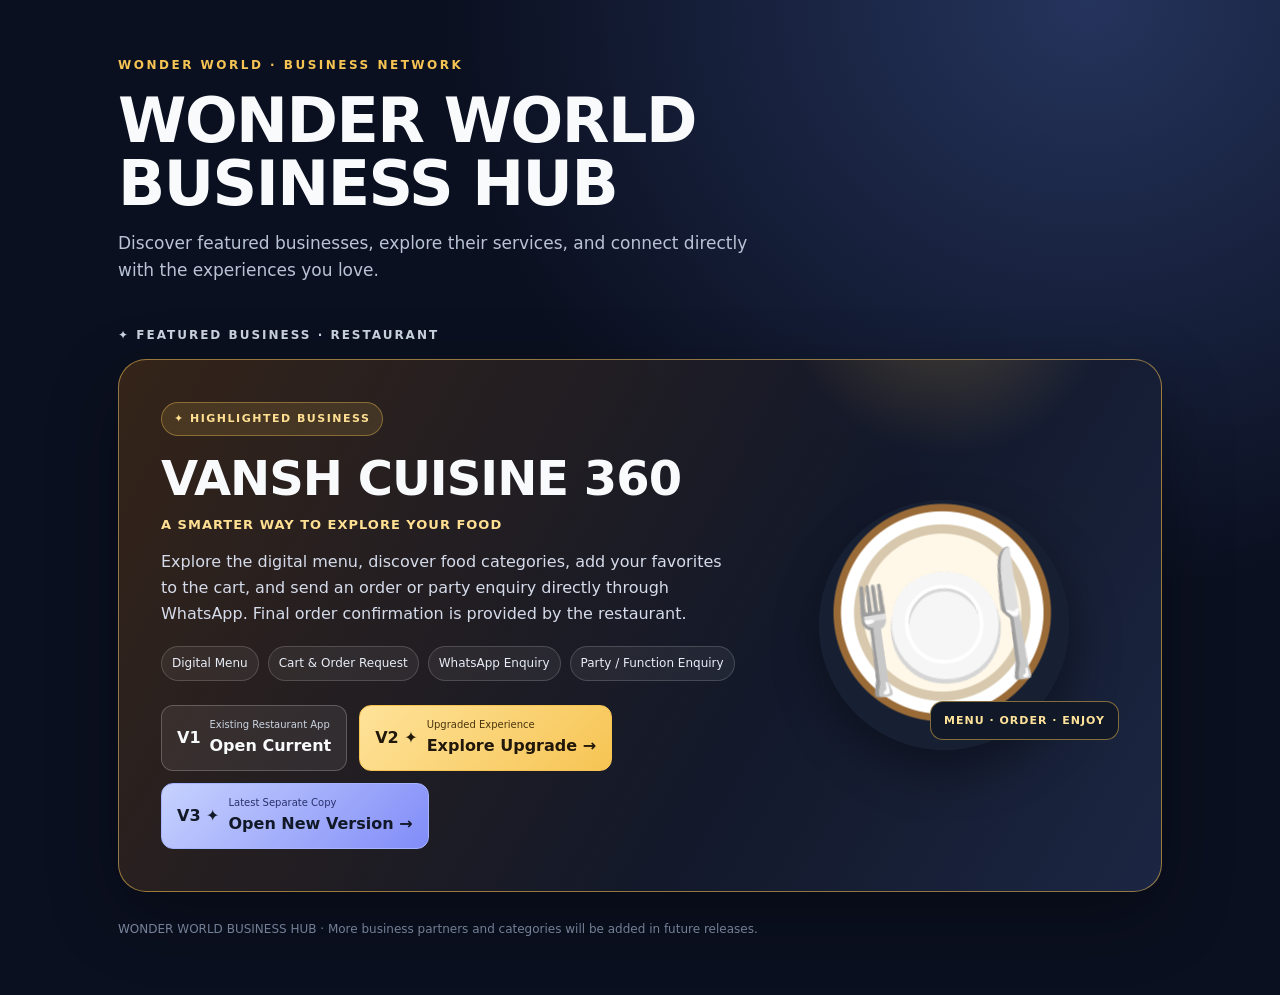
<file: index.html>
<!doctype html>
<html lang="en">
<head>
<meta charset="utf-8">
<meta name="viewport" content="width=device-width,initial-scale=1">
<meta name="theme-color" content="#0b1020">
<meta name="description" content="WONDER WORLD BUSINESS HUB — discover featured businesses and customer experiences.">
<title>WONDER WORLD BUSINESS HUB</title>
<style>
:root{color-scheme:dark;--gold:#f6c453;--ink:#0b1020;--muted:#b9c3d5}
*{box-sizing:border-box}
body{margin:0;font:16px/1.6 system-ui,-apple-system,Segoe UI,sans-serif;background:radial-gradient(ellipse at 85% 0%,#25345d 0,transparent 42%),var(--ink);color:#f8fafc;min-height:100vh}
main{width:min(1080px,100%);margin:auto;padding:clamp(24px,5vw,56px) 18px}
.brand{color:var(--gold);font-size:12px;letter-spacing:2.5px;font-weight:900}
h1{font-size:clamp(34px,7vw,62px);line-height:1.02;letter-spacing:-1.5px;margin:14px 0}
.intro{max-width:650px;color:var(--muted);font-size:17px;margin:0}
.section-label{margin:42px 0 14px;color:#cbd5e1;font-size:12px;letter-spacing:2px;font-weight:900}
.feature{position:relative;isolation:isolate;overflow:hidden;display:grid;grid-template-columns:1.25fr .75fr;gap:24px;align-items:center;padding:clamp(22px,4vw,42px);border:1px solid rgba(246,196,83,.55);border-radius:28px;background:linear-gradient(120deg,rgba(54,37,24,.97),rgba(19,25,43,.98) 62%,rgba(28,39,68,.98));box-shadow:0 24px 70px rgba(0,0,0,.32)}
.feature:before{content:"";position:absolute;z-index:-1;width:340px;height:340px;right:4%;top:-45%;border-radius:50%;background:radial-gradient(circle,rgba(246,196,83,.24),transparent 68%)}
.feature-copy{min-width:0}
.eyebrow{display:inline-flex;align-items:center;gap:8px;padding:7px 12px;border-radius:999px;background:rgba(246,196,83,.13);border:1px solid rgba(246,196,83,.38);color:#ffdf91;font-size:11px;font-weight:900;letter-spacing:1.5px}
h2{font-size:clamp(29px,5vw,48px);line-height:1.08;letter-spacing:-1px;margin:17px 0 10px}
.tagline{color:#ffdf91;font-weight:800;letter-spacing:1px;font-size:13px}
.desc{color:#d5dbea;max-width:570px;margin:14px 0 20px}
.features{display:flex;flex-wrap:wrap;gap:9px;margin:0 0 24px}
.features span{font-size:12px;color:#e8edf7;border:1px solid rgba(255,255,255,.16);background:rgba(255,255,255,.06);padding:7px 10px;border-radius:999px}
.cta{display:inline-flex;align-items:center;gap:10px;padding:13px 19px;border-radius:13px;background:linear-gradient(135deg,#ffe39a,var(--gold));color:#21170a;text-decoration:none;font-weight:900;box-shadow:0 8px 24px rgba(246,196,83,.2);transition:transform .2s,box-shadow .2s}
.cta:hover{transform:translateY(-2px);box-shadow:0 12px 28px rgba(246,196,83,.3)}
.cta:focus-visible{outline:3px solid white;outline-offset:4px}
.version-keys{display:flex;flex-wrap:wrap;gap:12px;margin-top:18px}
.version-key{display:inline-flex;align-items:center;gap:9px;padding:11px 15px;border-radius:12px;text-decoration:none;font-weight:900;border:1px solid rgba(255,255,255,.22);color:#f8fafc;background:rgba(255,255,255,.07)}
.version-key small{display:block;color:#cbd5e1;font-weight:500;font-size:10px}
.version-key.v2{background:linear-gradient(135deg,#ffe39a,var(--gold));color:#21170a;border-color:#f6c453}
.version-key.v2 small{color:#49340d}
.version-key.v3{background:linear-gradient(135deg,#c7d2fe,#818cf8);color:#111827;border-color:#a5b4fc}
.version-key.v3 small{color:#27316b}
.version-key:focus-visible{outline:3px solid white;outline-offset:4px}
.visual{min-height:220px;display:grid;place-items:center;position:relative}
.plate{width:min(250px,70vw);aspect-ratio:1;border-radius:50%;display:grid;place-items:center;font-size:clamp(90px,15vw,145px);background:radial-gradient(circle at 50% 45%,#fff8e9 0 42%,#d8c9ae 43% 47%,#fff 48% 54%,#9b6b37 55% 58%,#172033 59%);box-shadow:0 22px 48px rgba(0,0,0,.38);transform:rotate(-8deg)}
.visual-note{position:absolute;right:0;bottom:10px;background:#111827;border:1px solid rgba(246,196,83,.5);border-radius:13px;padding:10px 13px;color:#ffe39a;font-size:11px;font-weight:900;letter-spacing:1px}
footer{margin-top:28px;color:#8290a8;font-size:12px}
@media(max-width:700px){.feature{grid-template-columns:1fr;gap:4px}.visual{min-height:190px;grid-row:1}.plate{width:178px}.visual-note{right:3%;bottom:0}.section-label{margin-top:32px}}
@media(prefers-reduced-motion:reduce){.cta{transition:none}.cta:hover{transform:none}}
</style>
</head>
<body>
<main>
  <div class="brand">WONDER WORLD · BUSINESS NETWORK</div>
  <h1>WONDER WORLD<br>BUSINESS HUB</h1>
  <p class="intro">Discover featured businesses, explore their services, and connect directly with the experiences you love.</p>

  <div class="section-label">✦ FEATURED BUSINESS · RESTAURANT</div>
  <section class="feature" aria-labelledby="vansh-title">
    <div class="feature-copy">
      <span class="eyebrow">✦ HIGHLIGHTED BUSINESS</span>
      <h2 id="vansh-title">VANSH CUISINE 360</h2>
      <div class="tagline">A SMARTER WAY TO EXPLORE YOUR FOOD</div>
      <p class="desc">Explore the digital menu, discover food categories, add your favorites to the cart, and send an order or party enquiry directly through WhatsApp. Final order confirmation is provided by the restaurant.</p>
      <div class="features" aria-label="Restaurant features">
        <span>Digital Menu</span><span>Cart & Order Request</span><span>WhatsApp Enquiry</span><span>Party / Function Enquiry</span>
      </div>
      <div class="version-keys" aria-label="Choose restaurant app version">
        <a class="version-key" href="./businesses/vansh-cuisine-360/index.html"><span>V1</span><span><small>Existing Restaurant App</small>Open Current</span></a>
        <a class="version-key v2" href="./businesses/vansh-cuisine-360-v2/index.html"><span>V2 ✦</span><span><small>Upgraded Experience</small>Explore Upgrade →</span></a>
        <a class="version-key v3" href="./businesses/vansh-cuisine-360-v3/index.html"><span>V3 ✦</span><span><small>Latest Separate Copy</small>Open New Version →</span></a>
      </div>
    </div>
    <div class="visual" aria-hidden="true">
      <div class="plate">🍽️</div>
      <div class="visual-note">MENU · ORDER · ENJOY</div>
    </div>
  </section>

  <footer>WONDER WORLD BUSINESS HUB · More business partners and categories will be added in future releases.</footer>
</main>
</body>
</html>
</file>
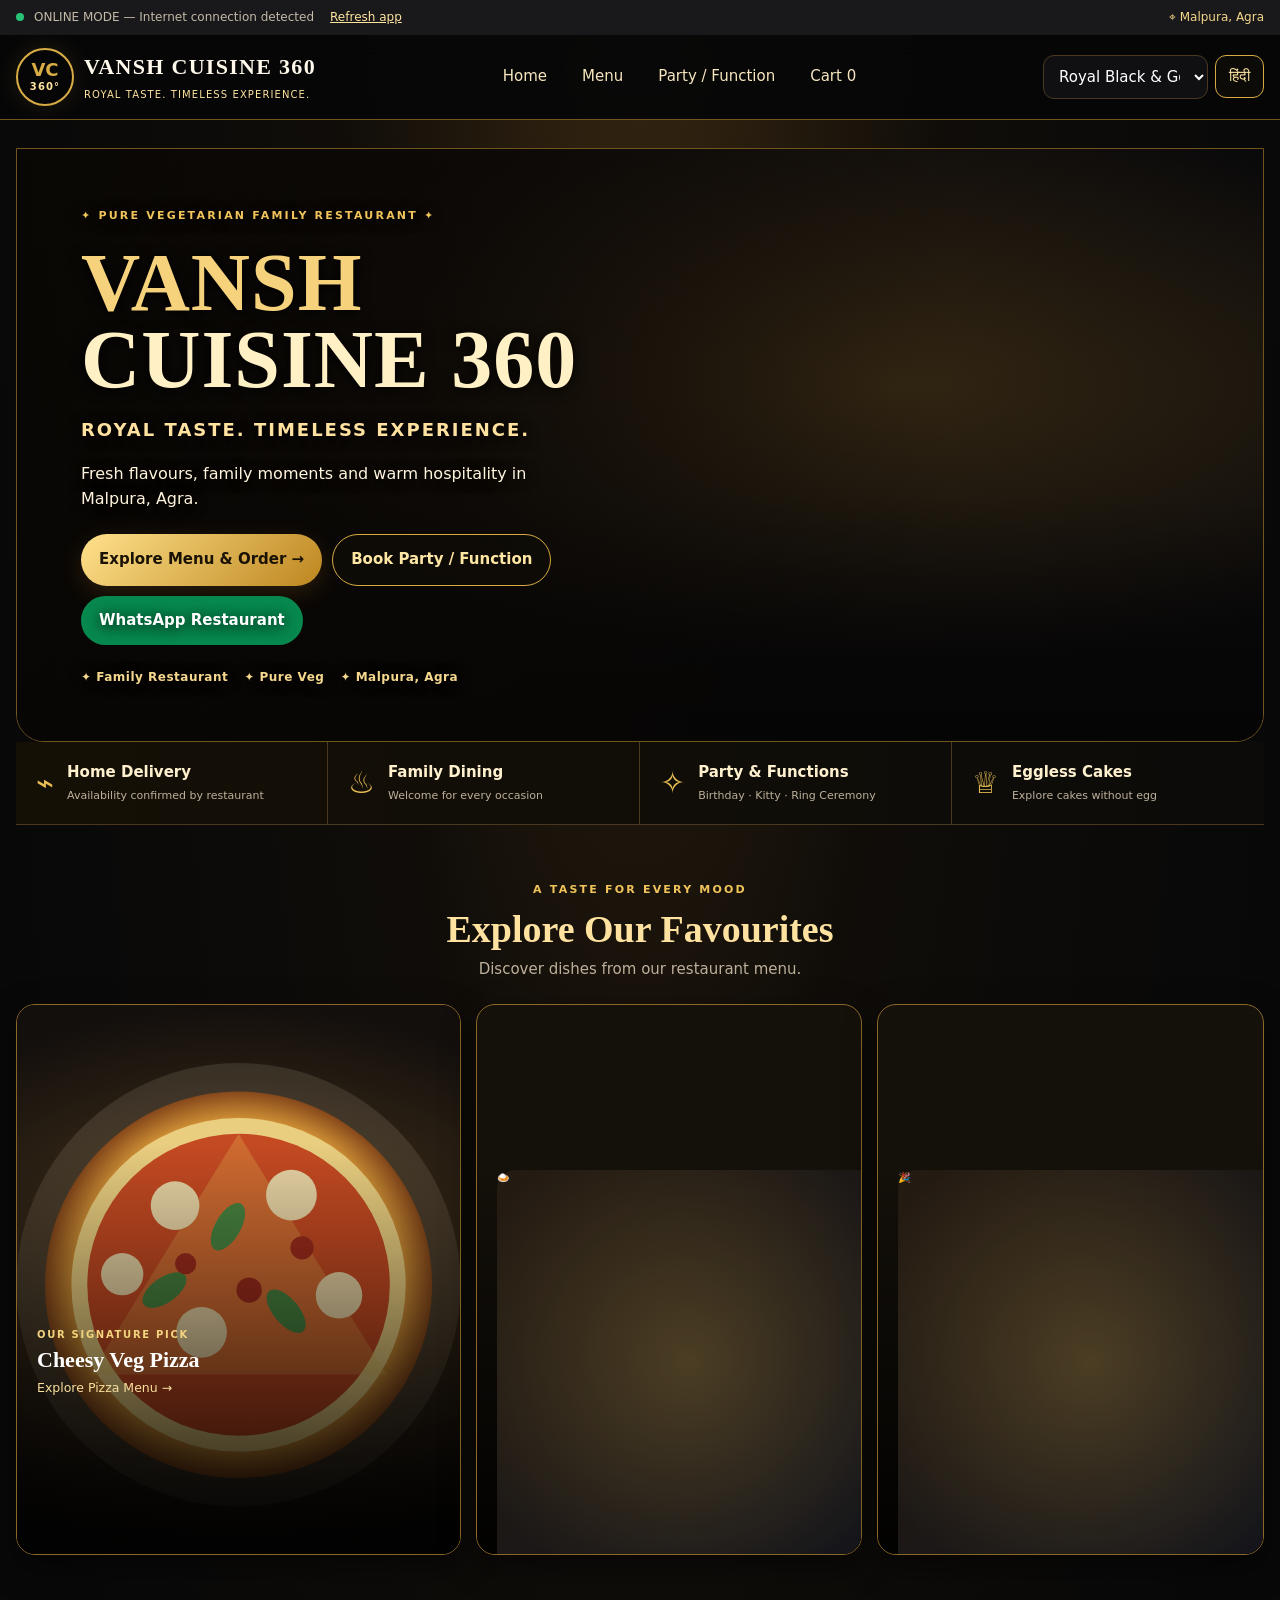
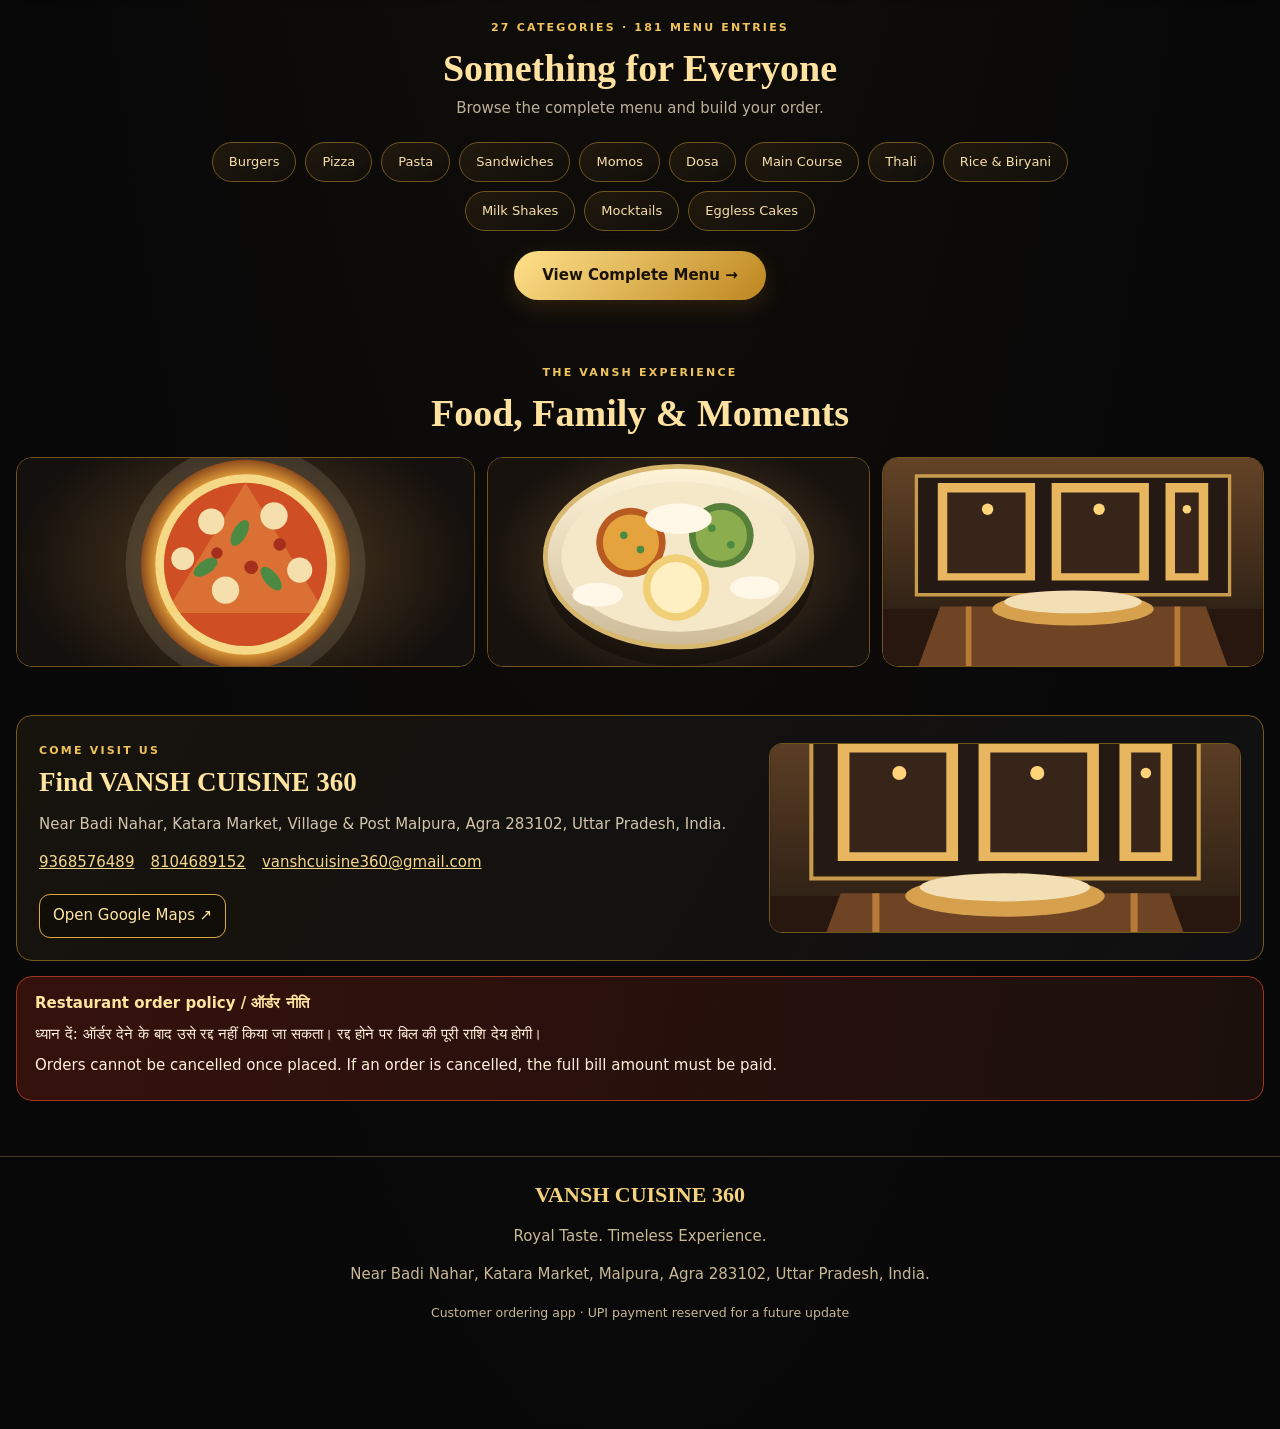
<file: businesses/vansh-cuisine-360-v2/index.html>
<!doctype html>
<html lang="en" data-theme="royal-gold">
<head>
<meta charset="utf-8"><meta name="viewport" content="width=device-width,initial-scale=1,viewport-fit=cover">
<meta name="theme-color" content="#09090b"><meta name="description" content="VANSH CUISINE 360 — Pure vegetarian family restaurant, digital menu, WhatsApp ordering and party booking in Malpura, Agra.">
<meta property="og:title" content="VANSH CUISINE 360 | Royal Taste. Timeless Experience."><meta property="og:description" content="Explore our digital menu, family dining and party booking."><meta property="og:type" content="website">
<title>VANSH CUISINE 360 | Royal Taste. Timeless Experience.</title>
<link rel="manifest" href="./manifest.json"><link rel="icon" href="./assets/icons/icon-192.svg" type="image/svg+xml"><link rel="stylesheet" href="./style.css">
</head>
<body>
<div class="netbar" id="netbar"><span id="netdot"></span><span id="nettext">Checking connection…</span><button id="refreshBtn" class="linkbtn" type="button">Refresh app</button><span class="top-location">⌖ Malpura, Agra</span></div>
<header class="sitehead"><div class="wrap headrow">
<a class="brand" href="#home" data-view="home"><span class="monogram">VC<small>360°</small></span><span><b>VANSH CUISINE 360</b><small>ROYAL TASTE. TIMELESS EXPERIENCE.</small></span></a>
<nav aria-label="Main navigation"><button data-view="home">Home</button><button data-view="menu">Menu</button><button data-view="party">Party / Function</button><button data-view="cart">Cart <span id="cartCount">0</span></button></nav>
<div class="headtools"><select id="themeSelect" aria-label="Choose theme"><option value="royal-gold">Royal Black & Gold</option><option value="obsidian-ember">Obsidian & Saffron</option><option value="emerald-darbar">Emerald Darbar</option><option value="burgundy-velvet">Velvet Maroon</option><option value="ivory-palace">Ivory Palace</option></select><button id="langBtn" class="outline">हिंदी</button><button id="installBtn" class="gold hidden">Install App</button></div>
</div></header>
<main class="wrap">
<section id="view-home" class="view active">
<div class="hero-v2">
 <div class="hero-image" role="img" aria-label="Freshly baked vegetarian pizza with melted cheese in a warm restaurant setting"></div>
 <div class="hero-shade"></div>
 <div class="hero-copy"><span class="eyebrow">✦ PURE VEGETARIAN FAMILY RESTAURANT ✦</span><h1>VANSH<br><em>CUISINE 360</em></h1><p class="tagline">ROYAL TASTE. TIMELESS EXPERIENCE.</p><p>Fresh flavours, family moments and warm hospitality in Malpura, Agra.</p><div class="actions"><button class="gold" data-view="menu">Explore Menu & Order <span>→</span></button><button class="outline" data-view="party">Book Party / Function</button><a class="green" href="https://wa.me/919368576489" target="_blank" rel="noopener">WhatsApp Restaurant</a></div><div class="hero-proof"><span>✦ Family Restaurant</span><span>✦ Pure Veg</span><span>✦ Malpura, Agra</span></div></div>
</div>
<div class="service-strip"><article><span class="service-icon">⌁</span><div><b>Home Delivery</b><small>Availability confirmed by restaurant</small></div></article><article><span class="service-icon">♨</span><div><b>Family Dining</b><small>Welcome for every occasion</small></div></article><article><span class="service-icon">✧</span><div><b>Party & Functions</b><small>Birthday · Kitty · Ring Ceremony</small></div></article><article><span class="service-icon">♕</span><div><b>Eggless Cakes</b><small>Explore cakes without egg</small></div></article></div>
<section class="home-section"><div class="section-title"><span class="eyebrow">A TASTE FOR EVERY MOOD</span><h2>Explore Our Favourites</h2><p>Discover dishes from our restaurant menu.</p></div><div class="feature-grid">
 <button class="feature-card pizza-card" data-view="menu"><img src="./assets/images/hero-pizza.svg" alt="Vegetarian cheese pizza" loading="lazy"><span>OUR SIGNATURE PICK</span><b>Cheesy Veg Pizza</b><small>Explore Pizza Menu →</small></button>
 <button class="feature-card thali-card" data-view="menu"><span class="food-placeholder" aria-hidden="true">🍛</span><span>INDIAN COMFORT</span><b>Wholesome Indian Meals</b><small>Explore Indian Menu →</small></button>
 <button class="feature-card dining-card" data-view="party"><span class="food-placeholder" aria-hidden="true">🎉</span><span>MAKE IT MEMORABLE</span><b>Celebrate Together</b><small>Enquire for a Function →</small></button>
</div></section>
<section class="home-section menu-teaser"><div class="section-title"><span class="eyebrow">27 CATEGORIES · 181 MENU ENTRIES</span><h2>Something for Everyone</h2><p>Browse the complete menu and build your order.</p></div><div class="category-preview"><span>Burgers</span><span>Pizza</span><span>Pasta</span><span>Sandwiches</span><span>Momos</span><span>Dosa</span><span>Main Course</span><span>Thali</span><span>Rice & Biryani</span><span>Milk Shakes</span><span>Mocktails</span><span>Eggless Cakes</span></div><button class="gold menu-cta" data-view="menu">View Complete Menu <span>→</span></button></section>
<section class="home-section gallery-section"><div class="section-title"><span class="eyebrow">THE VANSH EXPERIENCE</span><h2>Food, Family & Moments</h2></div><div class="gallery-grid"><img src="./assets/images/hero-pizza.svg" alt="Fresh vegetarian pizza" loading="lazy"><img src="./assets/images/indian-thali.svg" alt="Indian vegetarian thali" loading="lazy"><img src="./assets/images/restaurant-interior.svg" alt="Restaurant dining space" loading="lazy"></div></section>
<div class="contact panel"><div><span class="eyebrow">COME VISIT US</span><h2>Find VANSH CUISINE 360</h2><p>Near Badi Nahar, Katara Market, Village & Post Malpura, Agra 283102, Uttar Pradesh, India.</p><p class="contact-links"><a href="tel:9368576489">9368576489</a><a href="tel:8104689152">8104689152</a><a href="mailto:vanshcuisine360@gmail.com">vanshcuisine360@gmail.com</a></p><a class="outline map-link" target="_blank" rel="noopener" href="https://www.google.com/maps/search/?api=1&query=VANSH+CUISINE+360+Near+Badi+Nahar+Katara+Market+Malpura+Agra+283102">Open Google Maps ↗</a></div><img src="./assets/images/restaurant-interior.svg" alt="Restaurant interior" loading="lazy"></div>
<div class="policy panel"><b>Restaurant order policy / ऑर्डर नीति</b><p>ध्यान दें: ऑर्डर देने के बाद उसे रद्द नहीं किया जा सकता। रद्द होने पर बिल की पूरी राशि देय होगी।</p><p>Orders cannot be cancelled once placed. If an order is cancelled, the full bill amount must be paid.</p></div>
</section>
<section id="view-menu" class="view"><div class="sectionhead"><div><span class="eyebrow">EXPLORE THE MENU</span><h1>Complete Digital Menu</h1><p class="muted" id="menuStats">Loading menu…</p></div><button class="outline" data-view="cart">View Cart</button></div><div class="toolbar"><input id="searchInput" type="search" placeholder="Search dishes…" aria-label="Search menu"><select id="sortSelect" aria-label="Sort menu"><option value="default">Menu order</option><option value="low">Price: Low to High</option><option value="high">Price: High to Low</option><option value="az">Name: A to Z</option></select></div><div id="categoryChips" class="categorychips"></div><div id="menuGrid" class="menugrid" aria-live="polite"></div><p id="emptyMenu" class="muted hidden">No matching dishes found.</p><div class="notice">Items marked MRP are billed at the actual printed-pack MRP confirmed by the restaurant. Some Burger entries are marked for owner verification because the printed layout has ambiguous line wrapping. Please confirm before final ordering.</div></section>
<section id="view-cart" class="view"><div class="sectionhead"><div><span class="eyebrow">YOUR SELECTION</span><h1>Cart & Checkout</h1></div><button class="outline" data-view="menu">Add More Items</button></div><div class="twocol"><div class="panel"><h2>Selected Items <span id="cartUnits" class="muted"></span></h2><div id="cartItems"></div><div class="billrow"><span>Items subtotal (priced items)</span><b id="subtotal">₹0</b></div><div class="billrow"><span>MRP items</span><b id="mrpCount">None</b></div><div class="billrow total"><span>Estimated subtotal</span><b id="estimatedTotal">₹0</b></div><p class="muted">MRP products are excluded from the numeric estimate until actual MRP is confirmed. Delivery charges, taxes and discounts are not assumed.</p><button id="clearCart" class="danger outline">Clear Cart</button></div><form id="checkoutForm" class="panel"><h2>Customer Details</h2><label for="custName">Name *</label><input id="custName" required minlength="2" maxlength="80"><label for="custPhone">Mobile number *</label><input id="custPhone" required inputmode="numeric" pattern="[6-9][0-9]{9}" maxlength="10" placeholder="10-digit mobile number"><label for="orderType">Order type *</label><select id="orderType"><option>Home Delivery</option><option>Takeaway / Pickup</option></select><div id="addressFields"><label for="custAddress">Complete delivery address *</label><textarea id="custAddress" required maxlength="300"></textarea><label for="landmark">Landmark</label><input id="landmark" maxlength="120"></div><label for="instructions">Special instructions (optional)</label><textarea id="instructions" maxlength="300"></textarea><div class="notice">UPI Payment option will be added in a future update. No payment is collected in this version.</div><button class="green full" type="submit">Prepare Order on WhatsApp</button><p class="muted">WhatsApp will open with your order request. This does not mean the restaurant has accepted or confirmed it.</p><div id="orderStatus" class="status hidden" role="status"></div><button type="button" id="copyOrder" class="outline full">Copy Order Summary</button></form></div></section>
<section id="view-party" class="view"><div class="sectionhead"><div><span class="eyebrow">CELEBRATIONS & EVENTS</span><h1>Party & Function Booking</h1><p class="muted">Birthday Party · Kitty Party · Ring Ceremony · Other Functions</p></div></div><div class="twocol"><form id="partyForm" class="panel"><label for="partyName">Full name *</label><input id="partyName" required minlength="2"><label for="partyPhone">Mobile number *</label><input id="partyPhone" required inputmode="numeric" pattern="[6-9][0-9]{9}" maxlength="10"><label for="partyType">Function type *</label><select id="partyType"><option>Birthday Party</option><option>Kitty Party</option><option>Ring Ceremony</option><option>Family Function</option><option>Other Event</option></select><label for="partyDate">Event date *</label><input id="partyDate" type="date" required><label for="partyGuests">Estimated guests *</label><input id="partyGuests" type="number" min="5" max="1000" required><label for="partyNeeds">Menu preferences / requirements</label><textarea id="partyNeeds" maxlength="500"></textarea><button class="green full" type="submit">Send Booking Enquiry on WhatsApp</button><div id="partyStatus" class="status hidden"></div></form><div class="panel"><h2>Plan Your Celebration</h2><p>Birthday Party, Kitty Party, Ring Ceremony and all types of function booking enquiries are welcome.</p><p>Final date availability, menu and package pricing will be confirmed by the restaurant.</p><a href="tel:9368576489">Call 9368576489</a></div></div></section>
</main>
<footer><b>VANSH CUISINE 360</b><p>Royal Taste. Timeless Experience.</p><p>Near Badi Nahar, Katara Market, Malpura, Agra 283102, Uttar Pradesh, India.</p><small>Customer ordering app · UPI payment reserved for a future update</small></footer>
<nav class="mobilebar" aria-label="Mobile navigation"><button data-view="home">⌂<small>Home</small></button><button data-view="menu">☷<small>Menu</small></button><button data-view="party">♧<small>Party</small></button><button data-view="cart">🛒<small>Cart <span id="mobileCount">0</span></small></button></nav><div id="toast" class="toast" role="status" aria-live="polite"></div>
<script src="./app.js" defer></script></body></html>
</file>
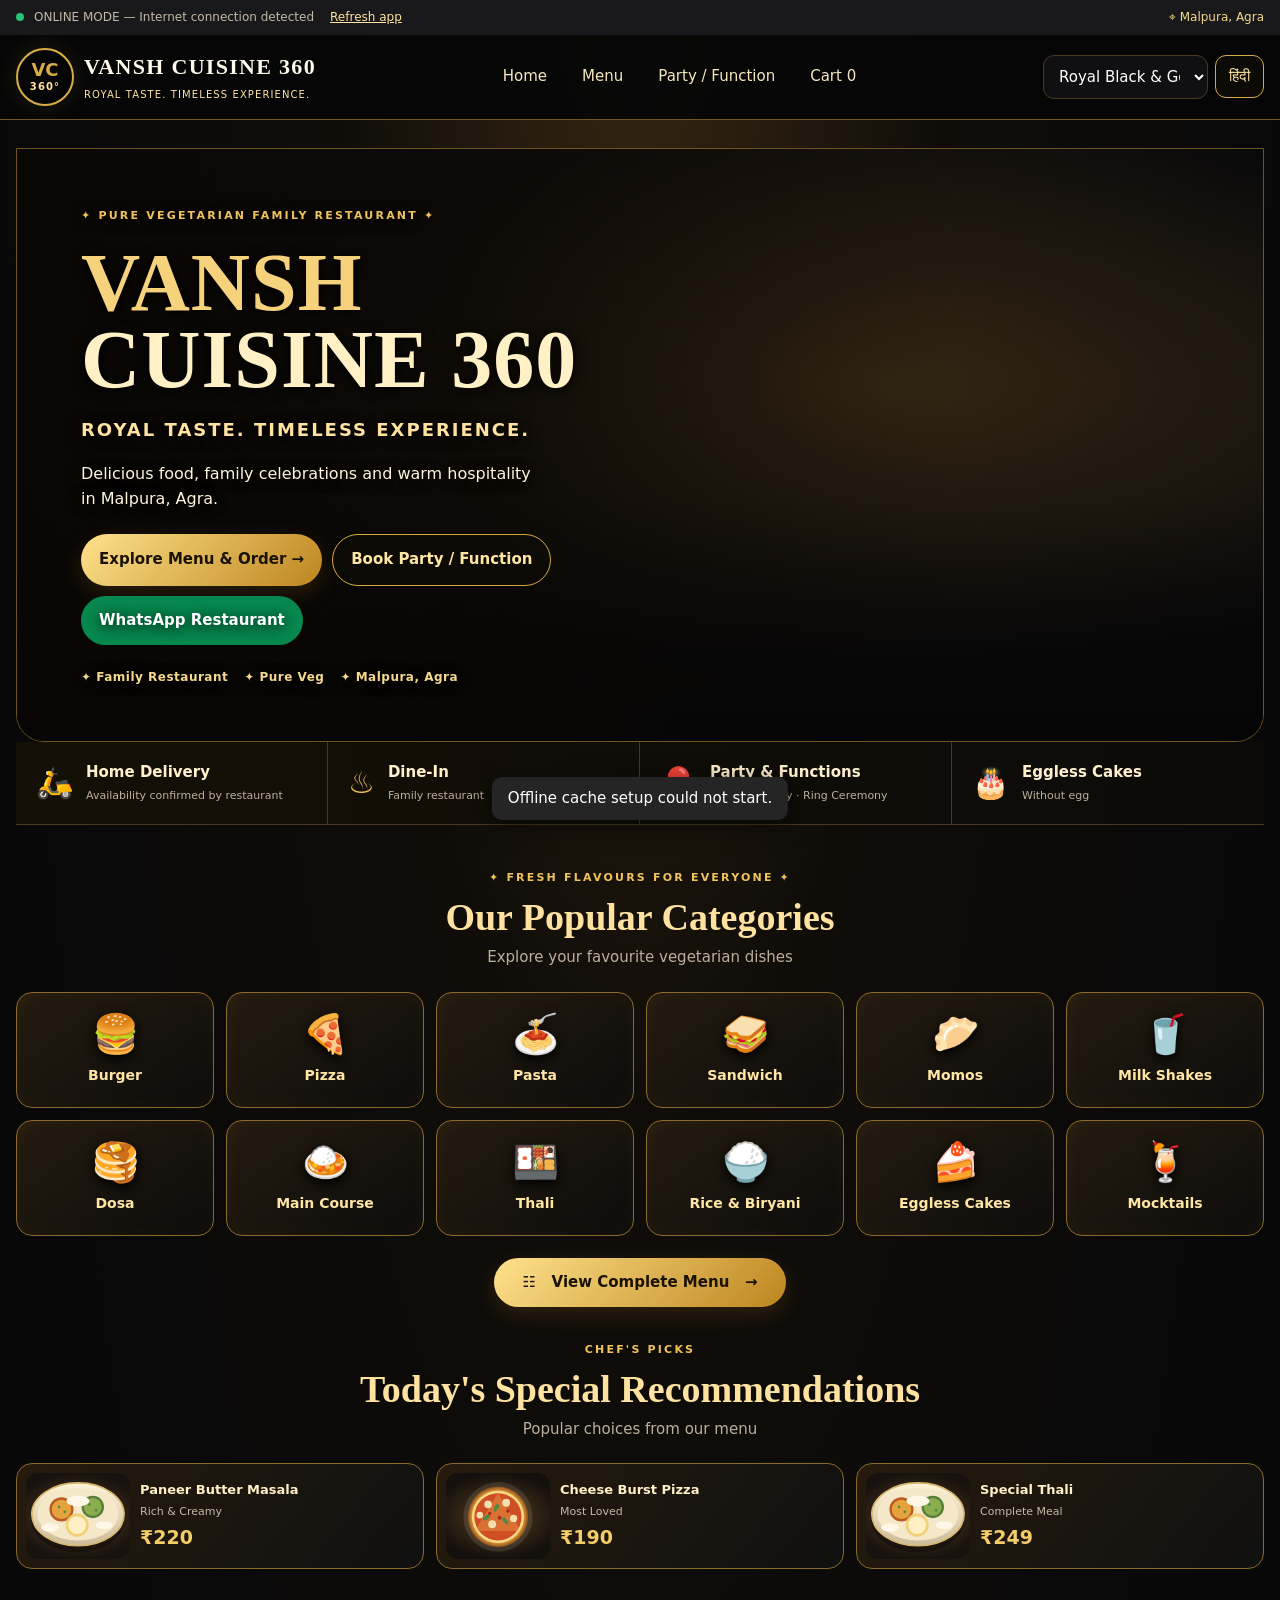
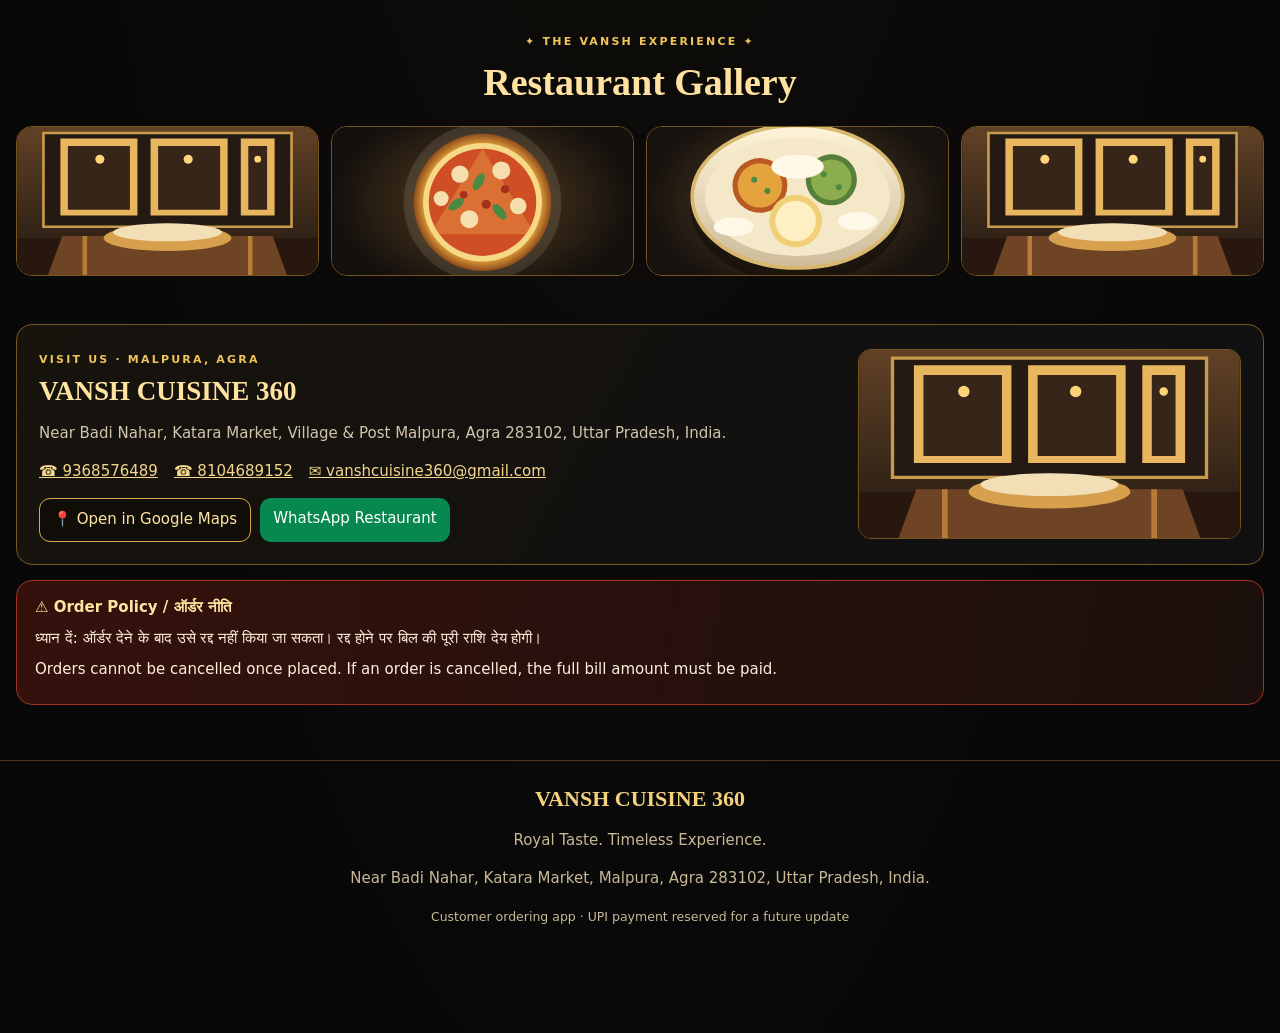
<file: businesses/vansh-cuisine-360-v3/index.html>
<!doctype html>
<html lang="en" data-theme="royal-gold">
<head>
<meta charset="utf-8"><meta name="viewport" content="width=device-width,initial-scale=1,viewport-fit=cover">
<meta name="theme-color" content="#09090b"><meta name="description" content="VANSH CUISINE 360 — Pure vegetarian family restaurant, digital menu, WhatsApp ordering and party booking in Malpura, Agra.">
<meta property="og:title" content="VANSH CUISINE 360 | Royal Taste. Timeless Experience."><meta property="og:description" content="Explore our digital menu, family dining and party booking."><meta property="og:type" content="website">
<title>VANSH CUISINE 360 | Royal Taste. Timeless Experience.</title>
<link rel="manifest" href="./manifest.json"><link rel="icon" href="./assets/icons/icon-192.svg" type="image/svg+xml"><link rel="stylesheet" href="./style.css">
</head>
<body>
<div class="netbar" id="netbar"><span id="netdot"></span><span id="nettext">Checking connection…</span><button id="refreshBtn" class="linkbtn" type="button">Refresh app</button><span class="top-location">⌖ Malpura, Agra</span></div>
<header class="sitehead"><div class="wrap headrow">
<a class="brand" href="#home" data-view="home"><span class="monogram">VC<small>360°</small></span><span><b>VANSH CUISINE 360</b><small>ROYAL TASTE. TIMELESS EXPERIENCE.</small></span></a>
<nav aria-label="Main navigation"><button data-view="home">Home</button><button data-view="menu">Menu</button><button data-view="party">Party / Function</button><button data-view="cart">Cart <span id="cartCount">0</span></button></nav>
<div class="headtools"><select id="themeSelect" aria-label="Choose theme"><option value="royal-gold">Royal Black & Gold</option><option value="obsidian-ember">Obsidian & Saffron</option><option value="emerald-darbar">Emerald Darbar</option><option value="burgundy-velvet">Velvet Maroon</option><option value="ivory-palace">Ivory Palace</option></select><button id="langBtn" class="outline" type="button" aria-label="Switch language">हिंदी</button><button id="installBtn" class="gold hidden">Install App</button></div>
</div></header>
<main class="wrap">
<section id="view-home" class="view active">
<div class="hero-v2">
 <div class="hero-image" role="img" aria-label="Freshly baked vegetarian pizza with melted cheese in a warm restaurant setting"></div>
 <div class="hero-shade"></div>
 <div class="hero-copy"><span class="eyebrow">✦ PURE VEGETARIAN FAMILY RESTAURANT ✦</span><h1>VANSH<br><em>CUISINE 360</em></h1><p class="tagline">ROYAL TASTE. TIMELESS EXPERIENCE.</p><p>Fresh flavours, family moments and warm hospitality in Malpura, Agra.</p><div class="actions"><button class="gold" data-view="menu">Explore Menu & Order <span>→</span></button><button class="outline" data-view="party">Book Party / Function</button><a class="green" href="https://wa.me/918104689152" target="_blank" rel="noopener">WhatsApp Restaurant</a></div><div class="hero-proof"><span>✦ Family Restaurant</span><span>✦ Pure Veg</span><span>✦ Malpura, Agra</span></div></div>
</div>
<div class="service-strip">
 <article><span class="service-icon">🛵</span><div><b>Home Delivery</b><small>Availability confirmed by restaurant</small></div></article>
 <article><span class="service-icon">♨</span><div><b>Dine-In</b><small>Family restaurant</small></div></article>
 <article><span class="service-icon">🎈</span><div><b>Party & Functions</b><small>Birthday · Kitty · Ring Ceremony</small></div></article>
 <article><span class="service-icon">🎂</span><div><b>Eggless Cakes</b><small>Without egg</small></div></article>
</div>
<section class="home-section popular-section">
 <div class="section-title"><span class="eyebrow">✦ FRESH FLAVOURS FOR EVERYONE ✦</span><h2>Our Popular Categories</h2><p>Explore your favourite vegetarian dishes</p></div>
 <div class="popular-grid">
  <button class="popular-card" data-view="menu"><span>🍔</span><b>Burger</b></button>
  <button class="popular-card" data-view="menu"><span>🍕</span><b>Pizza</b></button>
  <button class="popular-card" data-view="menu"><span>🍝</span><b>Pasta</b></button>
  <button class="popular-card" data-view="menu"><span>🥪</span><b>Sandwich</b></button>
  <button class="popular-card" data-view="menu"><span>🥟</span><b>Momos</b></button>
  <button class="popular-card" data-view="menu"><span>🥤</span><b>Milk Shakes</b></button>
  <button class="popular-card" data-view="menu"><span>🥞</span><b>Dosa</b></button>
  <button class="popular-card" data-view="menu"><span>🍛</span><b>Main Course</b></button>
  <button class="popular-card" data-view="menu"><span>🍱</span><b>Thali</b></button>
  <button class="popular-card" data-view="menu"><span>🍚</span><b>Rice & Biryani</b></button>
  <button class="popular-card" data-view="menu"><span>🍰</span><b>Eggless Cakes</b></button>
  <button class="popular-card" data-view="menu"><span>🍹</span><b>Mocktails</b></button>
 </div>
 <button class="gold menu-cta" data-view="menu">☷ &nbsp; View Complete Menu &nbsp; →</button>
</section>
<section class="home-section recommendations">
 <div class="section-title"><span class="eyebrow">CHEF'S PICKS</span><h2>Today's Special Recommendations</h2><p>Popular choices from our menu</p></div>
 <div class="recommend-grid">
  <button class="recommend-card" data-view="menu"><img src="./assets/images/indian-thali.svg" alt="Paneer butter masala"><span><b>Paneer Butter Masala</b><small>Rich & Creamy</small><strong>₹220</strong></span></button>
  <button class="recommend-card" data-view="menu"><img src="./assets/images/hero-pizza.svg" alt="Cheese burst pizza"><span><b>Cheese Burst Pizza</b><small>Most Loved</small><strong>₹190</strong></span></button>
  <button class="recommend-card" data-view="menu"><img src="./assets/images/indian-thali.svg" alt="Special vegetarian thali"><span><b>Special Thali</b><small>Complete Meal</small><strong>₹249</strong></span></button>
 </div>
</section>
<section class="home-section gallery-section"><div class="section-title"><span class="eyebrow">✦ THE VANSH EXPERIENCE ✦</span><h2>Restaurant Gallery</h2></div><div class="gallery-grid">
 <img src="./assets/images/restaurant-interior.svg" alt="Restaurant ambience" loading="lazy">
 <img src="./assets/images/hero-pizza.svg" alt="Fresh vegetarian pizza" loading="lazy">
 <img src="./assets/images/indian-thali.svg" alt="Indian vegetarian thali" loading="lazy">
 <img src="./assets/images/restaurant-interior.svg" alt="Family dining space" loading="lazy">
 </div></section>
<div class="contact panel">
 <div><span class="eyebrow">VISIT US · MALPURA, AGRA</span><h2>VANSH CUISINE 360</h2>
 <p>Near Badi Nahar, Katara Market, Village & Post Malpura, Agra 283102, Uttar Pradesh, India.</p>
 <p class="contact-links"><a href="tel:9368576489">☎ 9368576489</a><a href="tel:8104689152">☎ 8104689152</a><a href="mailto:vanshcuisine360@gmail.com">✉ vanshcuisine360@gmail.com</a></p>
 <div class="contact-actions"><a class="outline" target="_blank" rel="noopener" href="https://www.google.com/maps/search/?api=1&query=VANSH+CUISINE+360+Near+Badi+Nahar+Katara+Market+Malpura+Agra+283102">📍 Open in Google Maps</a><a class="green" target="_blank" rel="noopener" href="https://wa.me/918104689152">WhatsApp Restaurant</a></div>
 </div><img src="./assets/images/restaurant-interior.svg" alt="VANSH CUISINE 360 dining area" loading="lazy">
</div>
<div class="policy panel"><b>⚠ Order Policy / ऑर्डर नीति</b><p>ध्यान दें: ऑर्डर देने के बाद उसे रद्द नहीं किया जा सकता। रद्द होने पर बिल की पूरी राशि देय होगी।</p><p>Orders cannot be cancelled once placed. If an order is cancelled, the full bill amount must be paid.</p></div>
</section>
<section id="view-menu" class="view"><div class="sectionhead"><div><span class="eyebrow">EXPLORE THE MENU</span><h1>Complete Digital Menu</h1><p class="muted" id="menuStats">Loading menu…</p></div><button class="outline" data-view="cart">View Cart</button></div><div class="toolbar"><input id="searchInput" type="search" placeholder="Search dishes…" aria-label="Search menu"><select id="sortSelect" aria-label="Sort menu"><option value="default">Menu order</option><option value="low">Price: Low to High</option><option value="high">Price: High to Low</option><option value="az">Name: A to Z</option></select></div><div id="categoryChips" class="categorychips"></div><div id="menuGrid" class="menugrid" aria-live="polite"></div><p id="emptyMenu" class="muted hidden">No matching dishes found.</p><div class="notice">Items marked MRP are billed at the actual printed-pack MRP confirmed by the restaurant. Some Burger entries are marked for owner verification because the printed layout has ambiguous line wrapping. Please confirm before final ordering.</div></section>
<section id="view-cart" class="view"><div class="sectionhead"><div><span class="eyebrow">YOUR SELECTION</span><h1>Cart & Checkout</h1></div><button class="outline" data-view="menu">Add More Items</button></div><div class="twocol"><div class="panel"><h2>Selected Items <span id="cartUnits" class="muted"></span></h2><div id="cartItems"></div><div class="billrow"><span>Items subtotal (priced items)</span><b id="subtotal">₹0</b></div><div class="billrow"><span>MRP items</span><b id="mrpCount">None</b></div><div class="billrow total"><span>Estimated subtotal</span><b id="estimatedTotal">₹0</b></div><p class="muted">MRP products are excluded from the numeric estimate until actual MRP is confirmed. Delivery charges, taxes and discounts are not assumed.</p><button id="clearCart" class="danger outline">Clear Cart</button></div><form id="checkoutForm" class="panel"><h2>Customer Details</h2><label for="custName">Name *</label><input id="custName" required minlength="2" maxlength="80"><label for="custPhone">Mobile number *</label><input id="custPhone" required inputmode="numeric" pattern="[6-9][0-9]{9}" maxlength="10" placeholder="10-digit mobile number"><label for="orderType">Order type *</label><select id="orderType"><option>Home Delivery</option><option>Takeaway / Pickup</option></select><div id="addressFields"><label for="custAddress">Complete delivery address *</label><textarea id="custAddress" required maxlength="300"></textarea><label for="landmark">Landmark</label><input id="landmark" maxlength="120"></div><label for="instructions">Special instructions (optional)</label><textarea id="instructions" maxlength="300"></textarea><div class="notice">UPI Payment option will be added in a future update. No payment is collected in this version.</div><button class="green full" type="submit">Prepare Order on WhatsApp</button><p class="muted">WhatsApp will open with your order request. This does not mean the restaurant has accepted or confirmed it.</p><div id="orderStatus" class="status hidden" role="status"></div><button type="button" id="copyOrder" class="outline full">Copy Order Summary</button></form></div></section>
<section id="view-party" class="view"><div class="sectionhead"><div><span class="eyebrow">CELEBRATIONS & EVENTS</span><h1>Party & Function Booking</h1><p class="muted">Birthday Party · Kitty Party · Ring Ceremony · Other Functions</p></div></div><div class="twocol"><form id="partyForm" class="panel"><label for="partyName">Full name *</label><input id="partyName" required minlength="2"><label for="partyPhone">Mobile number *</label><input id="partyPhone" required inputmode="numeric" pattern="[6-9][0-9]{9}" maxlength="10"><label for="partyType">Function type *</label><select id="partyType"><option>Birthday Party</option><option>Kitty Party</option><option>Ring Ceremony</option><option>Family Function</option><option>Other Event</option></select><label for="partyDate">Event date *</label><input id="partyDate" type="date" required min=""><label for="partyGuests">Estimated guests *</label><input id="partyGuests" type="number" min="5" max="1000" required><label for="partyNeeds">Menu preferences / requirements</label><textarea id="partyNeeds" maxlength="500"></textarea><button class="green full" type="submit">Send Booking Enquiry on WhatsApp</button><div id="partyStatus" class="status hidden"></div></form><div class="panel"><h2>Plan Your Celebration</h2><p>Birthday Party, Kitty Party, Ring Ceremony and all types of function booking enquiries are welcome.</p><p>Final date availability, menu and package pricing will be confirmed by the restaurant.</p><a href="tel:9368576489">Call 9368576489</a></div></div></section>
</main>
<footer><b>VANSH CUISINE 360</b><p>Royal Taste. Timeless Experience.</p><p>Near Badi Nahar, Katara Market, Malpura, Agra 283102, Uttar Pradesh, India.</p><small>Customer ordering app · UPI payment reserved for a future update</small></footer>
<nav class="mobilebar" aria-label="Mobile navigation"><button data-view="home">⌂<small>Home</small></button><button data-view="menu">☷<small>Menu</small></button><button data-view="party">♧<small>Party</small></button><button data-view="cart">🛒<small>Cart <span id="mobileCount">0</span></small></button><a href="tel:8104689152">☎<small>Contact</small></a></nav><div id="toast" class="toast" role="status" aria-live="polite"></div>
<script src="./app.js" defer></script></body></html>
</file>
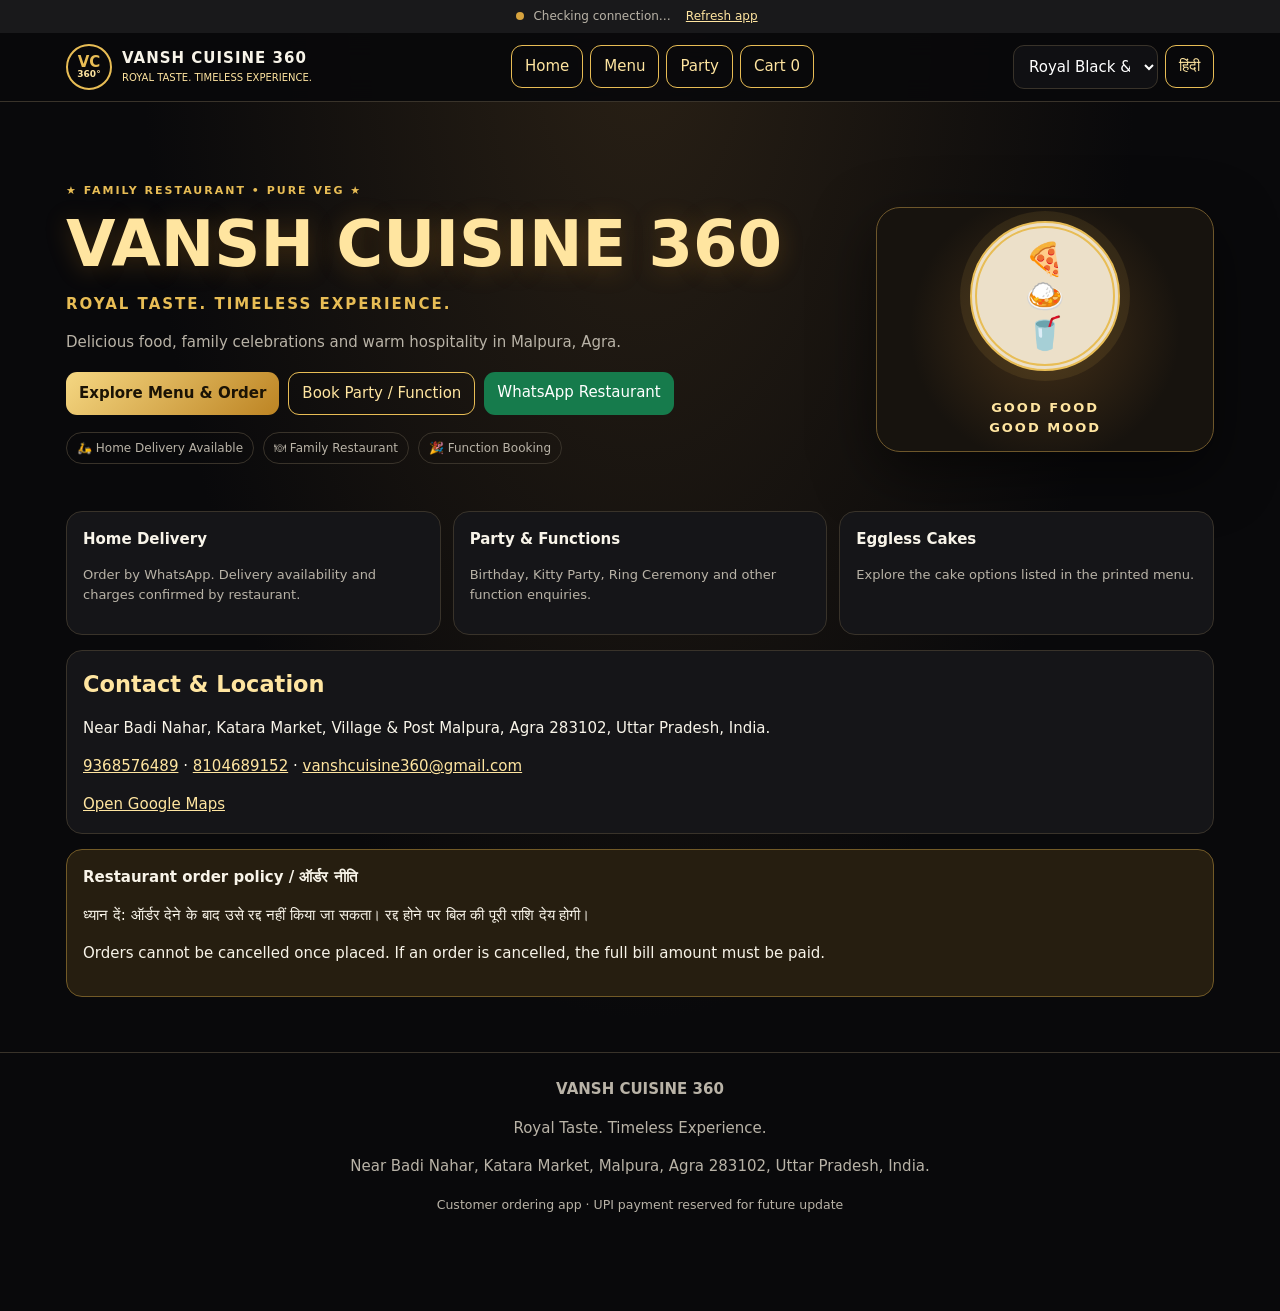
<file: businesses/vansh-cuisine-360/index.html>
<!doctype html>
<html lang="en" data-theme="royal-gold">
<head>
<meta charset="utf-8"><meta name="viewport" content="width=device-width,initial-scale=1,viewport-fit=cover">
<meta name="theme-color" content="#09090b"><meta name="description" content="VANSH CUISINE 360 — Digital menu, WhatsApp ordering and party booking in Malpura, Agra.">
<title>VANSH CUISINE 360 | Digital Menu</title>
<link rel="manifest" href="./manifest.json"><link rel="icon" href="./assets/icons/icon-192.svg" type="image/svg+xml"><link rel="stylesheet" href="./style.css">
</head><body>
<div class="netbar" id="netbar"><span id="netdot"></span><span id="nettext">Checking connection…</span><button id="refreshBtn" class="linkbtn" type="button">Refresh app</button></div>
<header class="sitehead"><div class="wrap headrow"><a class="brand" href="#home" data-view="home"><span class="monogram">VC<small>360°</small></span><span><b>VANSH CUISINE 360</b><small>ROYAL TASTE. TIMELESS EXPERIENCE.</small></span></a><nav><button data-view="home">Home</button><button data-view="menu">Menu</button><button data-view="party">Party</button><button data-view="cart">Cart <span id="cartCount">0</span></button></nav><div class="headtools"><select id="themeSelect" aria-label="Choose theme"><option value="royal-gold">Royal Black & Gold</option><option value="obsidian-ember">Obsidian & Saffron</option><option value="emerald-darbar">Emerald Darbar</option><option value="burgundy-velvet">Velvet Maroon</option><option value="ivory-palace">Ivory Palace</option></select><button id="langBtn" class="outline">हिंदी</button><button id="installBtn" class="gold hidden">Install App</button></div></div></header>
<main class="wrap">
<section id="view-home" class="view active"><div class="hero"><div class="hero-copy"><span class="eyebrow">★ FAMILY RESTAURANT • PURE VEG ★</span><h1>VANSH CUISINE 360</h1><p class="tagline">ROYAL TASTE. TIMELESS EXPERIENCE.</p><p>Delicious food, family celebrations and warm hospitality in Malpura, Agra.</p><div class="actions"><button class="gold" data-view="menu">Explore Menu & Order</button><button class="outline" data-view="party">Book Party / Function</button><a class="green" href="https://wa.me/919368576489" target="_blank" rel="noopener">WhatsApp Restaurant</a></div><div class="chips"><span>🛵 Home Delivery Available</span><span>🍽 Family Restaurant</span><span>🎉 Function Booking</span></div></div><div class="hero-art" aria-label="Restaurant brand illustration"><div class="plate">🍕<br>🍛<br>🥤</div><strong>GOOD FOOD<br>GOOD MOOD</strong></div></div>
<div class="quickgrid"><article><b>Home Delivery</b><p>Order by WhatsApp. Delivery availability and charges confirmed by restaurant.</p></article><article><b>Party & Functions</b><p>Birthday, Kitty Party, Ring Ceremony and other function enquiries.</p></article><article><b>Eggless Cakes</b><p>Explore the cake options listed in the printed menu.</p></article></div>
<div class="contact panel"><h2>Contact & Location</h2><p>Near Badi Nahar, Katara Market, Village & Post Malpura, Agra 283102, Uttar Pradesh, India.</p><p><a href="tel:9368576489">9368576489</a> · <a href="tel:8104689152">8104689152</a> · <a href="mailto:vanshcuisine360@gmail.com">vanshcuisine360@gmail.com</a></p><a target="_blank" rel="noopener" href="https://www.google.com/maps/search/?api=1&query=VANSH+CUISINE+360+Near+Badi+Nahar+Katara+Market+Malpura+Agra+283102">Open Google Maps</a></div>
<div class="policy panel"><b>Restaurant order policy / ऑर्डर नीति</b><p>ध्यान दें: ऑर्डर देने के बाद उसे रद्द नहीं किया जा सकता। रद्द होने पर बिल की पूरी राशि देय होगी।</p><p>Orders cannot be cancelled once placed. If an order is cancelled, the full bill amount must be paid.</p></div></section>
<section id="view-menu" class="view"><div class="sectionhead"><div><span class="eyebrow">EXPLORE THE MENU</span><h1>Complete Digital Menu</h1><p class="muted" id="menuStats">Loading menu…</p></div><button class="outline" data-view="cart">View Cart</button></div><div class="toolbar"><input id="searchInput" type="search" placeholder="Search dishes…" aria-label="Search menu"><select id="sortSelect" aria-label="Sort menu"><option value="default">Menu order</option><option value="low">Price: Low to High</option><option value="high">Price: High to Low</option><option value="az">Name: A to Z</option></select></div><div id="categoryChips" class="categorychips"></div><div id="menuGrid" class="menugrid" aria-live="polite"></div><p id="emptyMenu" class="muted hidden">No matching dishes found.</p><div class="notice">Items marked MRP are billed at the actual printed-pack MRP confirmed by the restaurant. Some Burger entries are marked for owner verification because the printed layout has ambiguous line wrapping. Please confirm before final ordering.</div></section>
<section id="view-cart" class="view"><div class="sectionhead"><div><span class="eyebrow">YOUR SELECTION</span><h1>Cart & Checkout</h1></div><button class="outline" data-view="menu">Add More Items</button></div><div class="twocol"><div class="panel"><h2>Selected Items <span id="cartUnits" class="muted"></span></h2><div id="cartItems"></div><div class="billrow"><span>Items subtotal (priced items)</span><b id="subtotal">₹0</b></div><div class="billrow"><span>MRP items</span><b id="mrpCount">None</b></div><div class="billrow total"><span>Estimated subtotal</span><b id="estimatedTotal">₹0</b></div><p class="muted">MRP products are excluded from the numeric estimate until actual MRP is confirmed. Delivery charges, taxes and discounts are not assumed.</p><button id="clearCart" class="danger outline">Clear Cart</button></div>
<form id="checkoutForm" class="panel"><h2>Customer Details</h2><label for="custName">Name *</label><input id="custName" required minlength="2" maxlength="80"><label for="custPhone">Mobile number *</label><input id="custPhone" required inputmode="numeric" pattern="[6-9][0-9]{9}" maxlength="10" placeholder="10-digit mobile number"><label for="orderType">Order type *</label><select id="orderType"><option>Home Delivery</option><option>Takeaway / Pickup</option></select><div id="addressFields"><label for="custAddress">Complete delivery address *</label><textarea id="custAddress" required maxlength="300"></textarea><label for="landmark">Landmark</label><input id="landmark" maxlength="120"></div><label for="instructions">Special instructions (optional)</label><textarea id="instructions" maxlength="300"></textarea><div class="notice">UPI Payment option will be added in a future update. No payment is collected in this version.</div><button class="green full" type="submit">Prepare Order on WhatsApp</button><p class="muted">WhatsApp will open with your order request. This does not mean the restaurant has accepted or confirmed it.</p><div id="orderStatus" class="status hidden" role="status"></div><button type="button" id="copyOrder" class="outline full">Copy Order Summary</button></form></div></section>
<section id="view-party" class="view"><div class="sectionhead"><div><span class="eyebrow">CELEBRATIONS & EVENTS</span><h1>Party & Function Booking</h1><p class="muted">Birthday Party · Kitty Party · Ring Ceremony · Other Functions</p></div></div><div class="twocol"><form id="partyForm" class="panel"><label for="partyName">Full name *</label><input id="partyName" required minlength="2"><label for="partyPhone">Mobile number *</label><input id="partyPhone" required inputmode="numeric" pattern="[6-9][0-9]{9}" maxlength="10"><label for="partyType">Function type *</label><select id="partyType"><option>Birthday Party</option><option>Kitty Party</option><option>Ring Ceremony</option><option>Family Function</option><option>Other Event</option></select><label for="partyDate">Event date *</label><input id="partyDate" type="date" required><label for="partyGuests">Estimated guests *</label><input id="partyGuests" type="number" min="5" max="1000" required><label for="partyNeeds">Menu preferences / requirements</label><textarea id="partyNeeds" maxlength="500"></textarea><button class="green full" type="submit">Send Booking Enquiry on WhatsApp</button><div id="partyStatus" class="status hidden"></div></form><div class="panel"><h2>Plan Your Celebration</h2><p>Birthday Party, Kitty Party, Ring Ceremony and all types of function booking enquiries are welcome.</p><p>Final date availability, menu and package pricing will be confirmed by the restaurant.</p><a href="tel:9368576489">Call 9368576489</a></div></div></section>
</main><footer><b>VANSH CUISINE 360</b><p>Royal Taste. Timeless Experience.</p><p>Near Badi Nahar, Katara Market, Malpura, Agra 283102, Uttar Pradesh, India.</p><small>Customer ordering app · UPI payment reserved for future update</small></footer>
<nav class="mobilebar" aria-label="Mobile navigation"><button data-view="home">⌂<small>Home</small></button><button data-view="menu">☷<small>Menu</small></button><button data-view="party">♧<small>Party</small></button><button data-view="cart">🛒<small>Cart <span id="mobileCount">0</span></small></button></nav><div id="toast" class="toast" role="status" aria-live="polite"></div>
<script src="./app.js" defer></script></body></html>
</file>
<file: businesses/vansh-cuisine-360-v2/style.css>
:root{--bg:#09090b;--panel:#151518;--gold:#e8bd55;--gold2:#ffe5a0;--text:#f8f4e9;--muted:#b9b3a7;--line:#39332a;--green:#167b4c;--danger:#9b3939}*{box-sizing:border-box}body{margin:0;background:radial-gradient(ellipse at top,#292015 0,#09090b 55%);color:var(--text);font:15px/1.55 system-ui,-apple-system,Segoe UI,sans-serif}a{color:var(--gold2)}button,input,select,textarea{font:inherit}button{cursor:pointer}.wrap{max-width:1180px;margin:auto;padding:0 16px}.netbar{display:flex;gap:9px;align-items:center;justify-content:center;padding:6px;background:#19191b;color:var(--muted);font-size:12px}.netbar #netdot{width:8px;height:8px;border-radius:50%;background:#d6a33e}.netbar.online #netdot{background:#27c477}.netbar.offline #netdot{background:#e06c5d}.linkbtn{background:none;border:0;color:var(--gold2);text-decoration:underline}.sitehead{position:sticky;top:0;z-index:10;background:#09090bf2;border-bottom:1px solid var(--line);backdrop-filter:blur(12px)}.headrow{display:flex;align-items:center;justify-content:space-between;gap:12px;padding:11px 16px}.brand{display:flex;align-items:center;gap:10px;text-decoration:none;color:var(--text)}.brand b,.brand small{display:block}.brand b{letter-spacing:1px}.brand small{font-size:10px;color:var(--gold2)}.monogram{width:46px;height:46px;border:2px solid var(--gold);border-radius:50%;display:grid;place-content:center;text-align:center;color:var(--gold);font-weight:900;line-height:1}.monogram small{font-size:9px}.headrow nav,.headtools{display:flex;align-items:center;gap:7px;flex-wrap:wrap}.headrow nav button,.outline,.gold,.green{border:1px solid var(--gold);background:transparent;color:var(--gold2);padding:9px 13px;border-radius:11px;text-decoration:none}.gold{background:linear-gradient(135deg,#f5d782,#bd8423);color:#1b1305;border:0;font-weight:800}.green{background:var(--green);border:0;color:#fff}.danger{border-color:var(--danger);color:#ffb5aa}.headtools select{max-width:145px}.hero{display:grid;grid-template-columns:1.4fr .6fr;gap:22px;align-items:center;padding:48px 0 30px}.eyebrow{color:var(--gold);letter-spacing:2px;font-size:11px;font-weight:800}.hero h1{font-size:clamp(34px,6vw,64px);line-height:1.05;margin:10px 0;color:var(--gold2);text-shadow:0 3px 25px #a66b1a55}.tagline{color:var(--gold);font-weight:800;letter-spacing:2px}.hero-copy>p:not(.tagline){color:var(--muted)}.actions,.chips{display:flex;gap:9px;flex-wrap:wrap;margin:17px 0}.chips span{border:1px solid var(--line);padding:6px 10px;border-radius:30px;color:var(--muted);font-size:12px}.hero-art{min-height:245px;border:1px solid #6e572b;border-radius:24px;background:radial-gradient(circle,#443018,#17130e 65%);display:grid;place-items:center;text-align:center;color:var(--gold2);font-size:22px;box-shadow:0 20px 60px #0008}.plate{width:150px;height:150px;border-radius:50%;border:7px double var(--gold);display:grid;place-content:center;background:#ece0c9;color:#24180c;font-size:32px;line-height:1.15;box-shadow:0 0 0 10px #b58b3b22}.hero-art strong{font-size:13px;letter-spacing:2px}.quickgrid{display:grid;grid-template-columns:repeat(3,1fr);gap:12px}.quickgrid article,.panel{background:var(--panel);border:1px solid var(--line);border-radius:16px;padding:16px}.quickgrid p,.muted{color:var(--muted);font-size:13px}.contact,.policy{margin:15px 0}.policy{border-color:#725a27;background:#261e10}.view{display:none;padding:28px 0 40px}.view.active{display:block}.sectionhead{display:flex;justify-content:space-between;align-items:center;gap:12px;margin-bottom:15px}.sectionhead h1{margin:3px 0;color:var(--gold2)}.toolbar{display:grid;grid-template-columns:1fr 210px;gap:10px;margin:15px 0}.field,input,select,textarea{width:100%;background:#101013;color:white;border:1px solid var(--line);border-radius:11px;padding:11px}.categorychips{display:flex;gap:8px;overflow:auto;padding:5px 0 15px}.catbtn{white-space:nowrap;border:1px solid var(--line);background:#171719;color:#eee;padding:8px 12px;border-radius:99px}.catbtn.active{background:var(--gold);color:#1b1305;border-color:var(--gold);font-weight:800}.menugrid{display:grid;grid-template-columns:repeat(auto-fill,minmax(220px,1fr));gap:11px}.foodcard{background:linear-gradient(145deg,#1b1b1e,#111113);border:1px solid var(--line);border-radius:15px;padding:13px;display:flex;flex-direction:column;gap:7px;min-height:140px}.foodcard h3{font-size:15px;margin:0}.foodcard .category{font-size:10px;color:var(--gold);text-transform:uppercase;letter-spacing:1px}.foodfoot{display:flex;align-items:center;justify-content:space-between;margin-top:auto;gap:8px}.price{font-weight:900;color:var(--gold2);font-size:17px}.tiny{font-size:11px;color:#f0c56c}.notice{padding:12px;border:1px solid #765d25;background:#302512;border-radius:12px;color:#ffe8b0;font-size:13px;margin:16px 0}.twocol{display:grid;grid-template-columns:1fr 1fr;gap:14px}.panel h2{margin:0 0 12px;color:var(--gold2)}label{display:block;color:var(--muted);font-size:13px;margin:10px 0 5px}textarea{min-height:75px;resize:vertical}.full{width:100%;margin-top:13px}.billrow{display:flex;justify-content:space-between;gap:10px;padding:9px 0;border-bottom:1px dashed #494033}.total{font-size:20px;color:var(--gold2);font-weight:900}.cartline{display:flex;justify-content:space-between;align-items:center;gap:8px;padding:9px 0;border-bottom:1px solid var(--line)}.qty{display:flex;align-items:center;gap:7px}.qty button{border:1px solid var(--line);background:#252528;color:white;border-radius:8px;padding:4px 9px}.status{padding:11px;border:1px solid #236b48;background:#12291e;color:#a7f0c2;border-radius:10px;margin:12px 0}.hidden{display:none!important}footer{border-top:1px solid var(--line);padding:25px 0 95px;color:var(--muted);text-align:center}.mobilebar{display:none}.toast{position:fixed;bottom:80px;left:50%;transform:translateX(-50%);background:#252525;color:white;padding:10px 16px;border-radius:10px;z-index:50;display:none;box-shadow:0 5px 25px #0008}.toast.show{display:block}[data-theme="obsidian-ember"]{--gold:#f08a35;--gold2:#ffd2a2}[data-theme="emerald-darbar"]{--gold:#6dc49b;--gold2:#c4f2d9}[data-theme="burgundy-velvet"]{--gold:#d99a9a;--gold2:#ffe0df}[data-theme="ivory-palace"]{--bg:#f5f0e6;--panel:#fffaf0;--text:#251c12;--muted:#66594b;--line:#d8c8a9;--gold:#9b6a1e;--gold2:#67410c}html[data-theme="ivory-palace"] body{background:#f5f0e6}html[data-theme="ivory-palace"] .sitehead,html[data-theme="ivory-palace"] .netbar{background:#fffaf0}html[data-theme="ivory-palace"] .field,html[data-theme="ivory-palace"] input,html[data-theme="ivory-palace"] select,html[data-theme="ivory-palace"] textarea{background:#fff;color:#24180c}html[data-theme="ivory-palace"] .foodcard{background:#fffaf0}html[data-theme="ivory-palace"] .catbtn{color:#332516;background:#fff}
@media(max-width:800px){.headrow{flex-wrap:wrap}.headrow nav{order:3;width:100%;justify-content:space-between}.headtools{margin-left:auto}.hero{grid-template-columns:1fr}.hero-art{min-height:190px}.quickgrid{grid-template-columns:1fr}.twocol{grid-template-columns:1fr}.toolbar{grid-template-columns:1fr}.mobilebar{display:flex;position:fixed;bottom:0;left:0;right:0;z-index:25;background:#09090bf5;border-top:1px solid var(--line);justify-content:space-around;padding:7px 5px calc(7px + env(safe-area-inset-bottom))}.mobilebar button{background:none;border:0;color:var(--gold2);display:grid;gap:2px;font-size:18px}.mobilebar small{font-size:10px}.view{padding-bottom:30px}.headrow nav button{flex:1;padding:7px 5px;font-size:12px}.brand b{font-size:13px}.brand small{font-size:9px}}@media(max-width:380px){.headtools select{max-width:115px}.hero h1{font-size:34px}}
/* V2 premium photography-first homepage */
:root{--bg:#09090b;--panel:#141416;--gold:#d9ad45;--gold2:#ffe4a0;--text:#fff9ec;--muted:#c3b9a8;--line:#4a3920;--green:#078a50}
body{background:radial-gradient(ellipse at 50% -10%,#3b2912 0,#100d09 34%,#080809 76%);font-size:15px}.wrap{max-width:1320px}.netbar{justify-content:flex-start;padding:7px max(16px,calc((100% - 1288px)/2));gap:10px}.top-location{margin-left:auto;color:#f5d78a}.sitehead{background:rgba(7,7,8,.94);border-bottom:1px solid #73551d}.headrow{padding:13px 16px;min-height:82px}.monogram{width:58px;height:58px;border-width:2px;font-size:18px;box-shadow:0 0 24px #d9ad4525}.brand b{font-family:Georgia,serif;font-size:clamp(15px,2vw,22px);letter-spacing:1.3px}.brand small{font-size:10px;letter-spacing:1.1px;margin-top:3px}.headrow nav button{border-color:transparent;border-radius:999px;color:#f7e7c0}.headrow nav button:hover,.headrow nav button:focus-visible{background:#d9ad45;color:#171006}.headtools select{max-width:165px}.hero-v2{position:relative;min-height:500px;overflow:hidden;border:1px solid #70551f;border-radius:0 0 28px 28px;display:flex;align-items:center;background:#17100a;isolation:isolate}.hero-image{position:absolute;inset:0;background-image:radial-gradient(ellipse at 70% 40%,rgba(211,151,54,.25),transparent 55%),linear-gradient(135deg,#21170f,#09090b 68%);z-index:-2;transform:scale(1.01)}.hero-shade{position:absolute;inset:0;z-index:-1;background:linear-gradient(90deg,rgba(8,6,4,.94) 0%,rgba(8,6,4,.79) 34%,rgba(8,6,4,.2) 75%,rgba(8,6,4,.12) 100%),linear-gradient(0deg,rgba(0,0,0,.45),transparent 42%)}.hero-copy{max-width:650px;padding:54px clamp(24px,5vw,70px);text-shadow:0 2px 14px #000}.hero-copy h1{font:900 clamp(44px,7vw,82px)/.94 Georgia,serif;letter-spacing:1px;color:#f5d27b;margin:18px 0 10px}.hero-copy h1 em{font-style:normal;color:#fff0c6}.hero-copy .tagline{font-weight:800;letter-spacing:2px;color:#ffe2a0;font-size:clamp(13px,1.7vw,18px)}.hero-copy>p:not(.tagline){font-size:16px;color:#fff4dd;max-width:450px}.eyebrow{color:#f1c45b;letter-spacing:2.2px}.actions{gap:10px;margin:23px 0}.actions>*{font-weight:800;padding:13px 18px;border-radius:999px}.gold{background:linear-gradient(135deg,#ffe18b,#bd861f);color:#1a1205;box-shadow:0 7px 22px #b47a2633}.outline{border-color:#d7aa44;color:#ffe6a3;background:#100d08bb}.green{background:#07884e;color:#fff}.hero-proof{display:flex;flex-wrap:wrap;gap:16px;color:#f6d98e;font-size:12px;font-weight:700;letter-spacing:.5px}.service-strip{display:grid;grid-template-columns:repeat(4,1fr);margin:0 0 10px;border-bottom:1px solid #4a3920;background:linear-gradient(90deg,#151006,#0c0b09)}.service-strip article{display:flex;align-items:center;gap:13px;padding:18px 20px;border-right:1px solid #4a3920}.service-strip article:last-child{border:0}.service-icon{font-size:30px;color:#e9bd54}.service-strip b,.service-strip small{display:block}.service-strip b{color:#fff0ce}.service-strip small{color:#bdb09b;font-size:11px;margin-top:3px}.home-section{padding:42px 0 18px}.section-title{text-align:center;margin-bottom:22px}.section-title h2{font:700 clamp(26px,4vw,38px) Georgia,serif;color:#ffe2a0;margin:7px 0}.section-title p{color:#bdb09b;margin:0}.feature-grid{display:grid;grid-template-columns:1.15fr 1fr 1fr;gap:15px}.feature-card{position:relative;overflow:hidden;min-height:260px;border:1px solid #8c6828;border-radius:19px;background:#16120b;padding:0;text-align:left;color:#fff;box-shadow:0 12px 35px #0007}.feature-card img{position:absolute;inset:0;width:100%;height:100%;object-fit:cover;transition:transform .5s}.feature-card:hover img{transform:scale(1.06)}.feature-card:after{content:"";position:absolute;inset:0;background:linear-gradient(0deg,rgba(0,0,0,.92),rgba(0,0,0,.05) 75%)}.feature-card span,.feature-card b,.feature-card small{position:relative;z-index:1;display:block;margin-left:20px}.feature-card span{margin-top:165px;color:#f4d47f;font-size:10px;letter-spacing:1.7px;font-weight:900}.feature-card b{font:700 22px Georgia,serif;margin-top:4px}.feature-card small{color:#f8df9e;margin-top:5px}.category-preview{display:flex;justify-content:center;flex-wrap:wrap;gap:9px;max-width:900px;margin:0 auto 20px}.category-preview span{border:1px solid #70551f;border-radius:999px;padding:9px 16px;background:linear-gradient(145deg,#21190d,#100e0b);color:#f7dfaa;font-size:13px}.menu-cta{display:block;margin:0 auto;padding:13px 28px;border-radius:999px}.gallery-grid{display:grid;grid-template-columns:1.2fr 1fr 1fr;gap:12px}.gallery-grid img{width:100%;height:210px;object-fit:cover;border-radius:16px;border:1px solid #73551d}.contact{display:grid;grid-template-columns:1.2fr .8fr;gap:22px;align-items:center;margin:30px 0 15px;padding:22px;border-color:#76581e;background:linear-gradient(120deg,#17130d,#101012)}.contact h2{font:700 27px Georgia,serif;color:#ffe4a0;margin:6px 0}.contact p{color:#d2c5ac}.contact>img{width:100%;height:190px;object-fit:cover;border-radius:13px;border:1px solid #73551d}.contact-links{display:flex;flex-wrap:wrap;gap:8px 16px}.contact-links a{color:#f4d68c}.map-link{display:inline-block;margin-top:5px}.policy{border-color:#9e351f;background:linear-gradient(100deg,#35110c,#1b100d);padding:15px 18px}.policy b{color:#ffe5a0}.policy p{margin:8px 0;color:#fff0dc}.sectionhead h1{font-family:Georgia,serif;color:#ffe2a0}.foodcard{border-color:#5d4725}.foodcard .gold{border-radius:999px;padding:8px 12px}.mobilebar{background:rgba(8,8,9,.97);border-top:1px solid #6b501f;backdrop-filter:blur(12px)}footer{padding-bottom:105px;color:#c8b996}footer>b{font:700 22px Georgia,serif;color:#f4d27d}
@media(max-width:900px){.headrow{flex-wrap:wrap}.headrow nav{order:3;width:100%;justify-content:space-between}.headtools{margin-left:auto}.hero-v2{min-height:480px}.service-strip{grid-template-columns:repeat(2,1fr)}.service-strip article:nth-child(2){border-right:0}.service-strip article:nth-child(-n+2){border-bottom:1px solid #4a3920}}
@media(max-width:620px){.wrap{padding:0 12px}.netbar{font-size:10px;padding:6px 12px}.top-location{display:none}.headrow{padding:10px 12px;gap:8px}.monogram{width:48px;height:48px;font-size:15px}.brand{gap:8px}.brand b{font-size:13px}.brand small{font-size:8px;letter-spacing:.6px}.headtools{width:100%;justify-content:flex-end}.headtools select{max-width:145px;font-size:12px;padding:9px}.headtools button{padding:9px 12px;font-size:12px}.headrow nav button{font-size:11px;padding:8px 4px}.hero-v2{min-height:560px;align-items:flex-end;border-radius:0 0 19px 19px}.hero-image{background-position:58% center}.hero-shade{background:linear-gradient(0deg,rgba(5,4,3,.97) 0%,rgba(5,4,3,.84) 48%,rgba(5,4,3,.06) 100%)}.hero-copy{padding:26px 18px 24px}.hero-copy h1{font-size:48px}.hero-copy>p:not(.tagline){font-size:14px}.actions{display:grid;grid-template-columns:1fr 1fr}.actions>*{font-size:12px;text-align:center;padding:12px 9px}.actions .green{grid-column:1/-1}.hero-proof{font-size:10px;gap:9px}.service-strip article{padding:13px 10px;gap:8px}.service-icon{font-size:24px}.service-strip b{font-size:12px}.service-strip small{font-size:10px}.home-section{padding:30px 0 10px}.feature-grid{grid-template-columns:1fr 1fr;gap:9px}.feature-card{min-height:190px}.feature-card:first-child{grid-column:1/-1;min-height:230px}.feature-card span{margin:130px 0 0 13px;font-size:9px}.feature-card:first-child span{margin-top:165px}.feature-card b{font-size:17px;margin-left:13px}.feature-card small{font-size:11px;margin-left:13px}.category-preview{gap:7px}.category-preview span{padding:7px 11px;font-size:11px}.gallery-grid{grid-template-columns:1fr 1fr;gap:8px}.gallery-grid img{height:145px}.gallery-grid img:first-child{grid-column:1/-1;height:190px}.contact{grid-template-columns:1fr;padding:17px}.contact>img{height:170px}.policy{font-size:13px}.section-title h2{font-size:27px}.view{padding-top:22px}}
@media(prefers-reduced-motion:reduce){*,*::before,*::after{scroll-behavior:auto!important;transition:none!important}}
/* V2 deployment-safe visual placeholders until local food photography is committed */
.food-placeholder{display:grid;place-items:center;width:100%;height:100%;min-height:150px;font-size:clamp(56px,9vw,92px);background:radial-gradient(circle at 50% 35%,rgba(245,196,83,.22),transparent 60%),linear-gradient(135deg,#241b12,#10131c);border-radius:inherit}
</file>
<file: businesses/vansh-cuisine-360-v3/style.css>
:root{--bg:#09090b;--panel:#151518;--gold:#e8bd55;--gold2:#ffe5a0;--text:#f8f4e9;--muted:#b9b3a7;--line:#39332a;--green:#167b4c;--danger:#9b3939}*{box-sizing:border-box}body{margin:0;background:radial-gradient(ellipse at top,#292015 0,#09090b 55%);color:var(--text);font:15px/1.55 system-ui,-apple-system,Segoe UI,sans-serif}a{color:var(--gold2)}button,input,select,textarea{font:inherit}button{cursor:pointer}.wrap{max-width:1180px;margin:auto;padding:0 16px}.netbar{display:flex;gap:9px;align-items:center;justify-content:center;padding:6px;background:#19191b;color:var(--muted);font-size:12px}.netbar #netdot{width:8px;height:8px;border-radius:50%;background:#d6a33e}.netbar.online #netdot{background:#27c477}.netbar.offline #netdot{background:#e06c5d}.linkbtn{background:none;border:0;color:var(--gold2);text-decoration:underline}.sitehead{position:sticky;top:0;z-index:10;background:#09090bf2;border-bottom:1px solid var(--line);backdrop-filter:blur(12px)}.headrow{display:flex;align-items:center;justify-content:space-between;gap:12px;padding:11px 16px}.brand{display:flex;align-items:center;gap:10px;text-decoration:none;color:var(--text)}.brand b,.brand small{display:block}.brand b{letter-spacing:1px}.brand small{font-size:10px;color:var(--gold2)}.monogram{width:46px;height:46px;border:2px solid var(--gold);border-radius:50%;display:grid;place-content:center;text-align:center;color:var(--gold);font-weight:900;line-height:1}.monogram small{font-size:9px}.headrow nav,.headtools{display:flex;align-items:center;gap:7px;flex-wrap:wrap}.headrow nav button,.outline,.gold,.green{border:1px solid var(--gold);background:transparent;color:var(--gold2);padding:9px 13px;border-radius:11px;text-decoration:none}.gold{background:linear-gradient(135deg,#f5d782,#bd8423);color:#1b1305;border:0;font-weight:800}.green{background:var(--green);border:0;color:#fff}.danger{border-color:var(--danger);color:#ffb5aa}.headtools select{max-width:145px}.hero{display:grid;grid-template-columns:1.4fr .6fr;gap:22px;align-items:center;padding:48px 0 30px}.eyebrow{color:var(--gold);letter-spacing:2px;font-size:11px;font-weight:800}.hero h1{font-size:clamp(34px,6vw,64px);line-height:1.05;margin:10px 0;color:var(--gold2);text-shadow:0 3px 25px #a66b1a55}.tagline{color:var(--gold);font-weight:800;letter-spacing:2px}.hero-copy>p:not(.tagline){color:var(--muted)}.actions,.chips{display:flex;gap:9px;flex-wrap:wrap;margin:17px 0}.chips span{border:1px solid var(--line);padding:6px 10px;border-radius:30px;color:var(--muted);font-size:12px}.hero-art{min-height:245px;border:1px solid #6e572b;border-radius:24px;background:radial-gradient(circle,#443018,#17130e 65%);display:grid;place-items:center;text-align:center;color:var(--gold2);font-size:22px;box-shadow:0 20px 60px #0008}.plate{width:150px;height:150px;border-radius:50%;border:7px double var(--gold);display:grid;place-content:center;background:#ece0c9;color:#24180c;font-size:32px;line-height:1.15;box-shadow:0 0 0 10px #b58b3b22}.hero-art strong{font-size:13px;letter-spacing:2px}.quickgrid{display:grid;grid-template-columns:repeat(3,1fr);gap:12px}.quickgrid article,.panel{background:var(--panel);border:1px solid var(--line);border-radius:16px;padding:16px}.quickgrid p,.muted{color:var(--muted);font-size:13px}.contact,.policy{margin:15px 0}.policy{border-color:#725a27;background:#261e10}.view{display:none;padding:28px 0 40px}.view.active{display:block}.sectionhead{display:flex;justify-content:space-between;align-items:center;gap:12px;margin-bottom:15px}.sectionhead h1{margin:3px 0;color:var(--gold2)}.toolbar{display:grid;grid-template-columns:1fr 210px;gap:10px;margin:15px 0}.field,input,select,textarea{width:100%;background:#101013;color:white;border:1px solid var(--line);border-radius:11px;padding:11px}.categorychips{display:flex;gap:8px;overflow:auto;padding:5px 0 15px}.catbtn{white-space:nowrap;border:1px solid var(--line);background:#171719;color:#eee;padding:8px 12px;border-radius:99px}.catbtn.active{background:var(--gold);color:#1b1305;border-color:var(--gold);font-weight:800}.menugrid{display:grid;grid-template-columns:repeat(auto-fill,minmax(220px,1fr));gap:11px}.foodcard{background:linear-gradient(145deg,#1b1b1e,#111113);border:1px solid var(--line);border-radius:15px;padding:13px;display:flex;flex-direction:column;gap:7px;min-height:140px}.foodcard h3{font-size:15px;margin:0}.foodcard .category{font-size:10px;color:var(--gold);text-transform:uppercase;letter-spacing:1px}.foodfoot{display:flex;align-items:center;justify-content:space-between;margin-top:auto;gap:8px}.price{font-weight:900;color:var(--gold2);font-size:17px}.tiny{font-size:11px;color:#f0c56c}.notice{padding:12px;border:1px solid #765d25;background:#302512;border-radius:12px;color:#ffe8b0;font-size:13px;margin:16px 0}.twocol{display:grid;grid-template-columns:1fr 1fr;gap:14px}.panel h2{margin:0 0 12px;color:var(--gold2)}label{display:block;color:var(--muted);font-size:13px;margin:10px 0 5px}textarea{min-height:75px;resize:vertical}.full{width:100%;margin-top:13px}.billrow{display:flex;justify-content:space-between;gap:10px;padding:9px 0;border-bottom:1px dashed #494033}.total{font-size:20px;color:var(--gold2);font-weight:900}.cartline{display:flex;justify-content:space-between;align-items:center;gap:8px;padding:9px 0;border-bottom:1px solid var(--line)}.qty{display:flex;align-items:center;gap:7px}.qty button{border:1px solid var(--line);background:#252528;color:white;border-radius:8px;padding:4px 9px}.status{padding:11px;border:1px solid #236b48;background:#12291e;color:#a7f0c2;border-radius:10px;margin:12px 0}.hidden{display:none!important}footer{border-top:1px solid var(--line);padding:25px 0 95px;color:var(--muted);text-align:center}.mobilebar{display:none}.toast{position:fixed;bottom:80px;left:50%;transform:translateX(-50%);background:#252525;color:white;padding:10px 16px;border-radius:10px;z-index:50;display:none;box-shadow:0 5px 25px #0008}.toast.show{display:block}[data-theme="obsidian-ember"]{--gold:#f08a35;--gold2:#ffd2a2}[data-theme="emerald-darbar"]{--gold:#6dc49b;--gold2:#c4f2d9}[data-theme="burgundy-velvet"]{--gold:#d99a9a;--gold2:#ffe0df}[data-theme="ivory-palace"]{--bg:#f5f0e6;--panel:#fffaf0;--text:#251c12;--muted:#66594b;--line:#d8c8a9;--gold:#9b6a1e;--gold2:#67410c}html[data-theme="ivory-palace"] body{background:#f5f0e6}html[data-theme="ivory-palace"] .sitehead,html[data-theme="ivory-palace"] .netbar{background:#fffaf0}html[data-theme="ivory-palace"] .field,html[data-theme="ivory-palace"] input,html[data-theme="ivory-palace"] select,html[data-theme="ivory-palace"] textarea{background:#fff;color:#24180c}html[data-theme="ivory-palace"] .foodcard{background:#fffaf0}html[data-theme="ivory-palace"] .catbtn{color:#332516;background:#fff}
@media(max-width:800px){.headrow{flex-wrap:wrap}.headrow nav{order:3;width:100%;justify-content:space-between}.headtools{margin-left:auto}.hero{grid-template-columns:1fr}.hero-art{min-height:190px}.quickgrid{grid-template-columns:1fr}.twocol{grid-template-columns:1fr}.toolbar{grid-template-columns:1fr}.mobilebar{display:flex;position:fixed;bottom:0;left:0;right:0;z-index:25;background:#09090bf5;border-top:1px solid var(--line);justify-content:space-around;padding:7px 5px calc(7px + env(safe-area-inset-bottom))}.mobilebar button{background:none;border:0;color:var(--gold2);display:grid;gap:2px;font-size:18px}.mobilebar small{font-size:10px}.view{padding-bottom:30px}.headrow nav button{flex:1;padding:7px 5px;font-size:12px}.brand b{font-size:13px}.brand small{font-size:9px}}@media(max-width:380px){.headtools select{max-width:115px}.hero h1{font-size:34px}}
/* V2 premium photography-first homepage */
:root{--bg:#09090b;--panel:#141416;--gold:#d9ad45;--gold2:#ffe4a0;--text:#fff9ec;--muted:#c3b9a8;--line:#4a3920;--green:#078a50}
body{background:radial-gradient(ellipse at 50% -10%,#3b2912 0,#100d09 34%,#080809 76%);font-size:15px}.wrap{max-width:1320px}.netbar{justify-content:flex-start;padding:7px max(16px,calc((100% - 1288px)/2));gap:10px}.top-location{margin-left:auto;color:#f5d78a}.sitehead{background:rgba(7,7,8,.94);border-bottom:1px solid #73551d}.headrow{padding:13px 16px;min-height:82px}.monogram{width:58px;height:58px;border-width:2px;font-size:18px;box-shadow:0 0 24px #d9ad4525}.brand b{font-family:Georgia,serif;font-size:clamp(15px,2vw,22px);letter-spacing:1.3px}.brand small{font-size:10px;letter-spacing:1.1px;margin-top:3px}.headrow nav button{border-color:transparent;border-radius:999px;color:#f7e7c0}.headrow nav button:hover,.headrow nav button:focus-visible{background:#d9ad45;color:#171006}.headtools select{max-width:165px}.hero-v2{position:relative;min-height:500px;overflow:hidden;border:1px solid #70551f;border-radius:0 0 28px 28px;display:flex;align-items:center;background:#17100a;isolation:isolate}.hero-image{position:absolute;inset:0;background-image:radial-gradient(ellipse at 70% 40%,rgba(211,151,54,.25),transparent 55%),linear-gradient(135deg,#21170f,#09090b 68%);z-index:-2;transform:scale(1.01)}.hero-shade{position:absolute;inset:0;z-index:-1;background:linear-gradient(90deg,rgba(8,6,4,.94) 0%,rgba(8,6,4,.79) 34%,rgba(8,6,4,.2) 75%,rgba(8,6,4,.12) 100%),linear-gradient(0deg,rgba(0,0,0,.45),transparent 42%)}.hero-copy{max-width:650px;padding:54px clamp(24px,5vw,70px);text-shadow:0 2px 14px #000}.hero-copy h1{font:900 clamp(44px,7vw,82px)/.94 Georgia,serif;letter-spacing:1px;color:#f5d27b;margin:18px 0 10px}.hero-copy h1 em{font-style:normal;color:#fff0c6}.hero-copy .tagline{font-weight:800;letter-spacing:2px;color:#ffe2a0;font-size:clamp(13px,1.7vw,18px)}.hero-copy>p:not(.tagline){font-size:16px;color:#fff4dd;max-width:450px}.eyebrow{color:#f1c45b;letter-spacing:2.2px}.actions{gap:10px;margin:23px 0}.actions>*{font-weight:800;padding:13px 18px;border-radius:999px}.gold{background:linear-gradient(135deg,#ffe18b,#bd861f);color:#1a1205;box-shadow:0 7px 22px #b47a2633}.outline{border-color:#d7aa44;color:#ffe6a3;background:#100d08bb}.green{background:#07884e;color:#fff}.hero-proof{display:flex;flex-wrap:wrap;gap:16px;color:#f6d98e;font-size:12px;font-weight:700;letter-spacing:.5px}.service-strip{display:grid;grid-template-columns:repeat(4,1fr);margin:0 0 10px;border-bottom:1px solid #4a3920;background:linear-gradient(90deg,#151006,#0c0b09)}.service-strip article{display:flex;align-items:center;gap:13px;padding:18px 20px;border-right:1px solid #4a3920}.service-strip article:last-child{border:0}.service-icon{font-size:30px;color:#e9bd54}.service-strip b,.service-strip small{display:block}.service-strip b{color:#fff0ce}.service-strip small{color:#bdb09b;font-size:11px;margin-top:3px}.home-section{padding:42px 0 18px}.section-title{text-align:center;margin-bottom:22px}.section-title h2{font:700 clamp(26px,4vw,38px) Georgia,serif;color:#ffe2a0;margin:7px 0}.section-title p{color:#bdb09b;margin:0}.feature-grid{display:grid;grid-template-columns:1.15fr 1fr 1fr;gap:15px}.feature-card{position:relative;overflow:hidden;min-height:260px;border:1px solid #8c6828;border-radius:19px;background:#16120b;padding:0;text-align:left;color:#fff;box-shadow:0 12px 35px #0007}.feature-card img{position:absolute;inset:0;width:100%;height:100%;object-fit:cover;transition:transform .5s}.feature-card:hover img{transform:scale(1.06)}.feature-card:after{content:"";position:absolute;inset:0;background:linear-gradient(0deg,rgba(0,0,0,.92),rgba(0,0,0,.05) 75%)}.feature-card span,.feature-card b,.feature-card small{position:relative;z-index:1;display:block;margin-left:20px}.feature-card span{margin-top:165px;color:#f4d47f;font-size:10px;letter-spacing:1.7px;font-weight:900}.feature-card b{font:700 22px Georgia,serif;margin-top:4px}.feature-card small{color:#f8df9e;margin-top:5px}.category-preview{display:flex;justify-content:center;flex-wrap:wrap;gap:9px;max-width:900px;margin:0 auto 20px}.category-preview span{border:1px solid #70551f;border-radius:999px;padding:9px 16px;background:linear-gradient(145deg,#21190d,#100e0b);color:#f7dfaa;font-size:13px}.menu-cta{display:block;margin:0 auto;padding:13px 28px;border-radius:999px}.gallery-grid{display:grid;grid-template-columns:1.2fr 1fr 1fr;gap:12px}.gallery-grid img{width:100%;height:210px;object-fit:cover;border-radius:16px;border:1px solid #73551d}.contact{display:grid;grid-template-columns:1.2fr .8fr;gap:22px;align-items:center;margin:30px 0 15px;padding:22px;border-color:#76581e;background:linear-gradient(120deg,#17130d,#101012)}.contact h2{font:700 27px Georgia,serif;color:#ffe4a0;margin:6px 0}.contact p{color:#d2c5ac}.contact>img{width:100%;height:190px;object-fit:cover;border-radius:13px;border:1px solid #73551d}.contact-links{display:flex;flex-wrap:wrap;gap:8px 16px}.contact-links a{color:#f4d68c}.map-link{display:inline-block;margin-top:5px}.policy{border-color:#9e351f;background:linear-gradient(100deg,#35110c,#1b100d);padding:15px 18px}.policy b{color:#ffe5a0}.policy p{margin:8px 0;color:#fff0dc}.sectionhead h1{font-family:Georgia,serif;color:#ffe2a0}.foodcard{border-color:#5d4725}.foodcard .gold{border-radius:999px;padding:8px 12px}.mobilebar{background:rgba(8,8,9,.97);border-top:1px solid #6b501f;backdrop-filter:blur(12px)}footer{padding-bottom:105px;color:#c8b996}footer>b{font:700 22px Georgia,serif;color:#f4d27d}
@media(max-width:900px){.headrow{flex-wrap:wrap}.headrow nav{order:3;width:100%;justify-content:space-between}.headtools{margin-left:auto}.hero-v2{min-height:480px}.service-strip{grid-template-columns:repeat(2,1fr)}.service-strip article:nth-child(2){border-right:0}.service-strip article:nth-child(-n+2){border-bottom:1px solid #4a3920}}
@media(max-width:620px){.wrap{padding:0 12px}.netbar{font-size:10px;padding:6px 12px}.top-location{display:none}.headrow{padding:10px 12px;gap:8px}.monogram{width:48px;height:48px;font-size:15px}.brand{gap:8px}.brand b{font-size:13px}.brand small{font-size:8px;letter-spacing:.6px}.headtools{width:100%;justify-content:flex-end}.headtools select{max-width:145px;font-size:12px;padding:9px}.headtools button{padding:9px 12px;font-size:12px}.headrow nav button{font-size:11px;padding:8px 4px}.hero-v2{min-height:560px;align-items:flex-end;border-radius:0 0 19px 19px}.hero-image{background-position:58% center}.hero-shade{background:linear-gradient(0deg,rgba(5,4,3,.97) 0%,rgba(5,4,3,.84) 48%,rgba(5,4,3,.06) 100%)}.hero-copy{padding:26px 18px 24px}.hero-copy h1{font-size:48px}.hero-copy>p:not(.tagline){font-size:14px}.actions{display:grid;grid-template-columns:1fr 1fr}.actions>*{font-size:12px;text-align:center;padding:12px 9px}.actions .green{grid-column:1/-1}.hero-proof{font-size:10px;gap:9px}.service-strip article{padding:13px 10px;gap:8px}.service-icon{font-size:24px}.service-strip b{font-size:12px}.service-strip small{font-size:10px}.home-section{padding:30px 0 10px}.feature-grid{grid-template-columns:1fr 1fr;gap:9px}.feature-card{min-height:190px}.feature-card:first-child{grid-column:1/-1;min-height:230px}.feature-card span{margin:130px 0 0 13px;font-size:9px}.feature-card:first-child span{margin-top:165px}.feature-card b{font-size:17px;margin-left:13px}.feature-card small{font-size:11px;margin-left:13px}.category-preview{gap:7px}.category-preview span{padding:7px 11px;font-size:11px}.gallery-grid{grid-template-columns:1fr 1fr;gap:8px}.gallery-grid img{height:145px}.gallery-grid img:first-child{grid-column:1/-1;height:190px}.contact{grid-template-columns:1fr;padding:17px}.contact>img{height:170px}.policy{font-size:13px}.section-title h2{font-size:27px}.view{padding-top:22px}}
@media(prefers-reduced-motion:reduce){*,*::before,*::after{scroll-behavior:auto!important;transition:none!important}}
/* V2 deployment-safe visual placeholders until local food photography is committed */
.food-placeholder{display:grid;place-items:center;width:100%;height:100%;min-height:150px;font-size:clamp(56px,9vw,92px);background:radial-gradient(circle at 50% 35%,rgba(245,196,83,.22),transparent 60%),linear-gradient(135deg,#241b12,#10131c);border-radius:inherit}

/* V3 accessibility */
:focus-visible{outline:3px solid var(--gold2);outline-offset:3px}button:disabled{opacity:.55;cursor:not-allowed}@media(prefers-reduced-motion:reduce){*,*::before,*::after{scroll-behavior:auto!important;animation-duration:.01ms!important;transition-duration:.01ms!important}}

/* V3 Home redesign — premium restaurant landing page */
.popular-section{padding-top:30px}
.popular-grid{display:grid;grid-template-columns:repeat(6,minmax(0,1fr));gap:12px;margin:18px 0 22px}
.popular-card{min-height:116px;border:1px solid #8b6a2a;border-radius:16px;background:linear-gradient(145deg,#241b10,#0d0c0b);color:#ffe6a5;display:flex;flex-direction:column;align-items:center;justify-content:center;gap:7px;box-shadow:inset 0 0 20px #e5b84b0b;transition:transform .18s,border-color .18s}
.popular-card:hover{transform:translateY(-3px);border-color:#f4d47d}
.popular-card span{font-size:38px;line-height:1.2;filter:drop-shadow(0 4px 6px #000)}
.popular-card b{font-size:14px}
.recommendations{padding-top:12px}
.recommend-grid{display:grid;grid-template-columns:repeat(3,minmax(0,1fr));gap:12px}
.recommend-card{display:flex;align-items:center;gap:10px;text-align:left;min-width:0;padding:9px;border:1px solid #8b6a2a;border-radius:16px;background:linear-gradient(130deg,#261b0d,#101010);color:var(--text)}
.recommend-card img{width:104px;height:86px;object-fit:cover;border-radius:12px;background:#241b12}
.recommend-card span{display:flex;flex-direction:column;gap:3px;min-width:0}
.recommend-card b{font-size:13px;color:#fff0c6}
.recommend-card small{font-size:11px;color:var(--muted)}
.recommend-card strong{font-size:19px;color:#f4cd68}
.gallery-grid{grid-template-columns:repeat(4,minmax(0,1fr))}
.gallery-grid img{height:150px}
.contact{grid-template-columns:1.35fr .65fr}
.contact-actions{display:flex;flex-wrap:wrap;gap:9px;margin-top:12px}
.mobilebar a{display:flex;flex:1;flex-direction:column;align-items:center;justify-content:center;gap:3px;color:inherit;text-decoration:none;font-size:20px}
.mobilebar a small{font-size:11px}
@media(max-width:900px){.popular-grid{grid-template-columns:repeat(4,minmax(0,1fr))}.recommend-grid{grid-template-columns:1fr}.recommend-card img{width:112px;height:84px}.gallery-grid{grid-template-columns:repeat(2,minmax(0,1fr))}}
@media(max-width:620px){.popular-grid{grid-template-columns:repeat(3,minmax(0,1fr));gap:8px}.popular-card{min-height:98px;border-radius:13px}.popular-card span{font-size:32px}.popular-card b{font-size:11px}.recommend-grid{gap:8px}.recommend-card{padding:7px}.recommend-card img{width:94px;height:78px}.gallery-grid{grid-template-columns:repeat(2,minmax(0,1fr))}.gallery-grid img,.gallery-grid img:first-child{height:132px;grid-column:auto}.contact{grid-template-columns:1fr}.contact>img{height:150px}.contact-actions a{font-size:11px;padding:9px 11px}.mobilebar{grid-template-columns:repeat(5,minmax(0,1fr))}}
</file>
<file: businesses/vansh-cuisine-360/style.css>
:root{--bg:#09090b;--panel:#151518;--gold:#e8bd55;--gold2:#ffe5a0;--text:#f8f4e9;--muted:#b9b3a7;--line:#39332a;--green:#167b4c;--danger:#9b3939}*{box-sizing:border-box}body{margin:0;background:radial-gradient(ellipse at top,#292015 0,#09090b 55%);color:var(--text);font:15px/1.55 system-ui,-apple-system,Segoe UI,sans-serif}a{color:var(--gold2)}button,input,select,textarea{font:inherit}button{cursor:pointer}.wrap{max-width:1180px;margin:auto;padding:0 16px}.netbar{display:flex;gap:9px;align-items:center;justify-content:center;padding:6px;background:#19191b;color:var(--muted);font-size:12px}.netbar #netdot{width:8px;height:8px;border-radius:50%;background:#d6a33e}.netbar.online #netdot{background:#27c477}.netbar.offline #netdot{background:#e06c5d}.linkbtn{background:none;border:0;color:var(--gold2);text-decoration:underline}.sitehead{position:sticky;top:0;z-index:10;background:#09090bf2;border-bottom:1px solid var(--line);backdrop-filter:blur(12px)}.headrow{display:flex;align-items:center;justify-content:space-between;gap:12px;padding:11px 16px}.brand{display:flex;align-items:center;gap:10px;text-decoration:none;color:var(--text)}.brand b,.brand small{display:block}.brand b{letter-spacing:1px}.brand small{font-size:10px;color:var(--gold2)}.monogram{width:46px;height:46px;border:2px solid var(--gold);border-radius:50%;display:grid;place-content:center;text-align:center;color:var(--gold);font-weight:900;line-height:1}.monogram small{font-size:9px}.headrow nav,.headtools{display:flex;align-items:center;gap:7px;flex-wrap:wrap}.headrow nav button,.outline,.gold,.green{border:1px solid var(--gold);background:transparent;color:var(--gold2);padding:9px 13px;border-radius:11px;text-decoration:none}.gold{background:linear-gradient(135deg,#f5d782,#bd8423);color:#1b1305;border:0;font-weight:800}.green{background:var(--green);border:0;color:#fff}.danger{border-color:var(--danger);color:#ffb5aa}.headtools select{max-width:145px}.hero{display:grid;grid-template-columns:1.4fr .6fr;gap:22px;align-items:center;padding:48px 0 30px}.eyebrow{color:var(--gold);letter-spacing:2px;font-size:11px;font-weight:800}.hero h1{font-size:clamp(34px,6vw,64px);line-height:1.05;margin:10px 0;color:var(--gold2);text-shadow:0 3px 25px #a66b1a55}.tagline{color:var(--gold);font-weight:800;letter-spacing:2px}.hero-copy>p:not(.tagline){color:var(--muted)}.actions,.chips{display:flex;gap:9px;flex-wrap:wrap;margin:17px 0}.chips span{border:1px solid var(--line);padding:6px 10px;border-radius:30px;color:var(--muted);font-size:12px}.hero-art{min-height:245px;border:1px solid #6e572b;border-radius:24px;background:radial-gradient(circle,#443018,#17130e 65%);display:grid;place-items:center;text-align:center;color:var(--gold2);font-size:22px;box-shadow:0 20px 60px #0008}.plate{width:150px;height:150px;border-radius:50%;border:7px double var(--gold);display:grid;place-content:center;background:#ece0c9;color:#24180c;font-size:32px;line-height:1.15;box-shadow:0 0 0 10px #b58b3b22}.hero-art strong{font-size:13px;letter-spacing:2px}.quickgrid{display:grid;grid-template-columns:repeat(3,1fr);gap:12px}.quickgrid article,.panel{background:var(--panel);border:1px solid var(--line);border-radius:16px;padding:16px}.quickgrid p,.muted{color:var(--muted);font-size:13px}.contact,.policy{margin:15px 0}.policy{border-color:#725a27;background:#261e10}.view{display:none;padding:28px 0 40px}.view.active{display:block}.sectionhead{display:flex;justify-content:space-between;align-items:center;gap:12px;margin-bottom:15px}.sectionhead h1{margin:3px 0;color:var(--gold2)}.toolbar{display:grid;grid-template-columns:1fr 210px;gap:10px;margin:15px 0}.field,input,select,textarea{width:100%;background:#101013;color:white;border:1px solid var(--line);border-radius:11px;padding:11px}.categorychips{display:flex;gap:8px;overflow:auto;padding:5px 0 15px}.catbtn{white-space:nowrap;border:1px solid var(--line);background:#171719;color:#eee;padding:8px 12px;border-radius:99px}.catbtn.active{background:var(--gold);color:#1b1305;border-color:var(--gold);font-weight:800}.menugrid{display:grid;grid-template-columns:repeat(auto-fill,minmax(220px,1fr));gap:11px}.foodcard{background:linear-gradient(145deg,#1b1b1e,#111113);border:1px solid var(--line);border-radius:15px;padding:13px;display:flex;flex-direction:column;gap:7px;min-height:140px}.foodcard h3{font-size:15px;margin:0}.foodcard .category{font-size:10px;color:var(--gold);text-transform:uppercase;letter-spacing:1px}.foodfoot{display:flex;align-items:center;justify-content:space-between;margin-top:auto;gap:8px}.price{font-weight:900;color:var(--gold2);font-size:17px}.tiny{font-size:11px;color:#f0c56c}.notice{padding:12px;border:1px solid #765d25;background:#302512;border-radius:12px;color:#ffe8b0;font-size:13px;margin:16px 0}.twocol{display:grid;grid-template-columns:1fr 1fr;gap:14px}.panel h2{margin:0 0 12px;color:var(--gold2)}label{display:block;color:var(--muted);font-size:13px;margin:10px 0 5px}textarea{min-height:75px;resize:vertical}.full{width:100%;margin-top:13px}.billrow{display:flex;justify-content:space-between;gap:10px;padding:9px 0;border-bottom:1px dashed #494033}.total{font-size:20px;color:var(--gold2);font-weight:900}.cartline{display:flex;justify-content:space-between;align-items:center;gap:8px;padding:9px 0;border-bottom:1px solid var(--line)}.qty{display:flex;align-items:center;gap:7px}.qty button{border:1px solid var(--line);background:#252528;color:white;border-radius:8px;padding:4px 9px}.status{padding:11px;border:1px solid #236b48;background:#12291e;color:#a7f0c2;border-radius:10px;margin:12px 0}.hidden{display:none!important}footer{border-top:1px solid var(--line);padding:25px 0 95px;color:var(--muted);text-align:center}.mobilebar{display:none}.toast{position:fixed;bottom:80px;left:50%;transform:translateX(-50%);background:#252525;color:white;padding:10px 16px;border-radius:10px;z-index:50;display:none;box-shadow:0 5px 25px #0008}.toast.show{display:block}[data-theme="obsidian-ember"]{--gold:#f08a35;--gold2:#ffd2a2}[data-theme="emerald-darbar"]{--gold:#6dc49b;--gold2:#c4f2d9}[data-theme="burgundy-velvet"]{--gold:#d99a9a;--gold2:#ffe0df}[data-theme="ivory-palace"]{--bg:#f5f0e6;--panel:#fffaf0;--text:#251c12;--muted:#66594b;--line:#d8c8a9;--gold:#9b6a1e;--gold2:#67410c}html[data-theme="ivory-palace"] body{background:#f5f0e6}html[data-theme="ivory-palace"] .sitehead,html[data-theme="ivory-palace"] .netbar{background:#fffaf0}html[data-theme="ivory-palace"] .field,html[data-theme="ivory-palace"] input,html[data-theme="ivory-palace"] select,html[data-theme="ivory-palace"] textarea{background:#fff;color:#24180c}html[data-theme="ivory-palace"] .foodcard{background:#fffaf0}html[data-theme="ivory-palace"] .catbtn{color:#332516;background:#fff}
@media(max-width:800px){.headrow{flex-wrap:wrap}.headrow nav{order:3;width:100%;justify-content:space-between}.headtools{margin-left:auto}.hero{grid-template-columns:1fr}.hero-art{min-height:190px}.quickgrid{grid-template-columns:1fr}.twocol{grid-template-columns:1fr}.toolbar{grid-template-columns:1fr}.mobilebar{display:flex;position:fixed;bottom:0;left:0;right:0;z-index:25;background:#09090bf5;border-top:1px solid var(--line);justify-content:space-around;padding:7px 5px calc(7px + env(safe-area-inset-bottom))}.mobilebar button{background:none;border:0;color:var(--gold2);display:grid;gap:2px;font-size:18px}.mobilebar small{font-size:10px}.view{padding-bottom:30px}.headrow nav button{flex:1;padding:7px 5px;font-size:12px}.brand b{font-size:13px}.brand small{font-size:9px}}@media(max-width:380px){.headtools select{max-width:115px}.hero h1{font-size:34px}}
</file>
